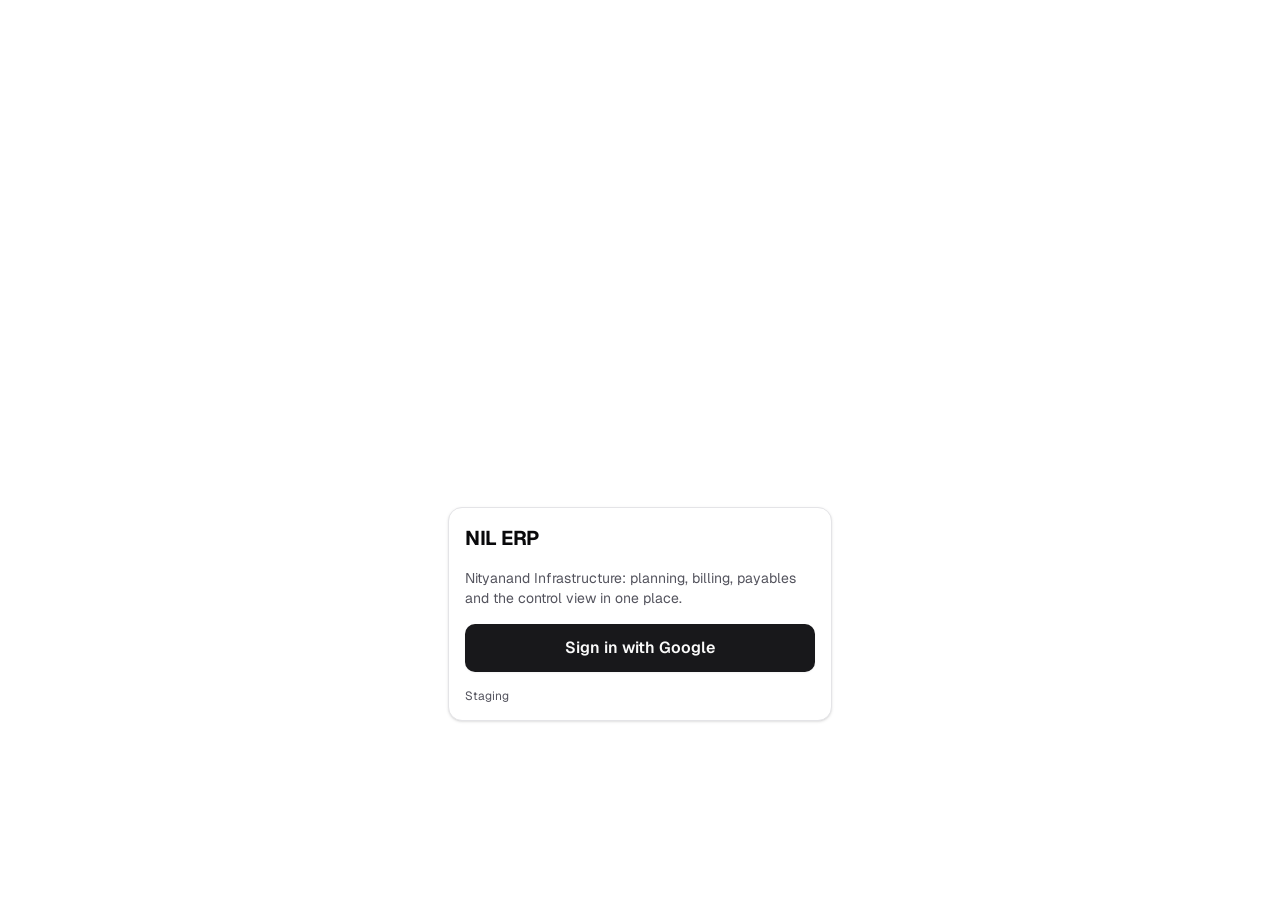
<file: erp/index.html>
<!doctype html>
<html lang="en">
  <head>
    <meta charset="UTF-8" />
    <meta name="viewport" content="width=device-width, initial-scale=1.0, viewport-fit=cover" />
    <meta name="theme-color" content="#ffffff" />
    <link rel="icon" href="./icon-192.png" />
    <link rel="apple-touch-icon" href="./icon-192.png" />
    <link rel="preconnect" href="https://fonts.googleapis.com" />
    <link rel="stylesheet" href="https://fonts.googleapis.com/css2?family=Geist:wght@400;500;600;700;800&family=Geist+Mono:wght@500;600&display=swap" />
    <title>NIL ERP</title>
    <script type="module" crossorigin src="./assets/index-UNnqtCLS.js"></script>
    <link rel="stylesheet" crossorigin href="./assets/index-CyozkcLL.css">
  </head>
  <body>
    <div id="root"></div>
  </body>
</html>
</file>
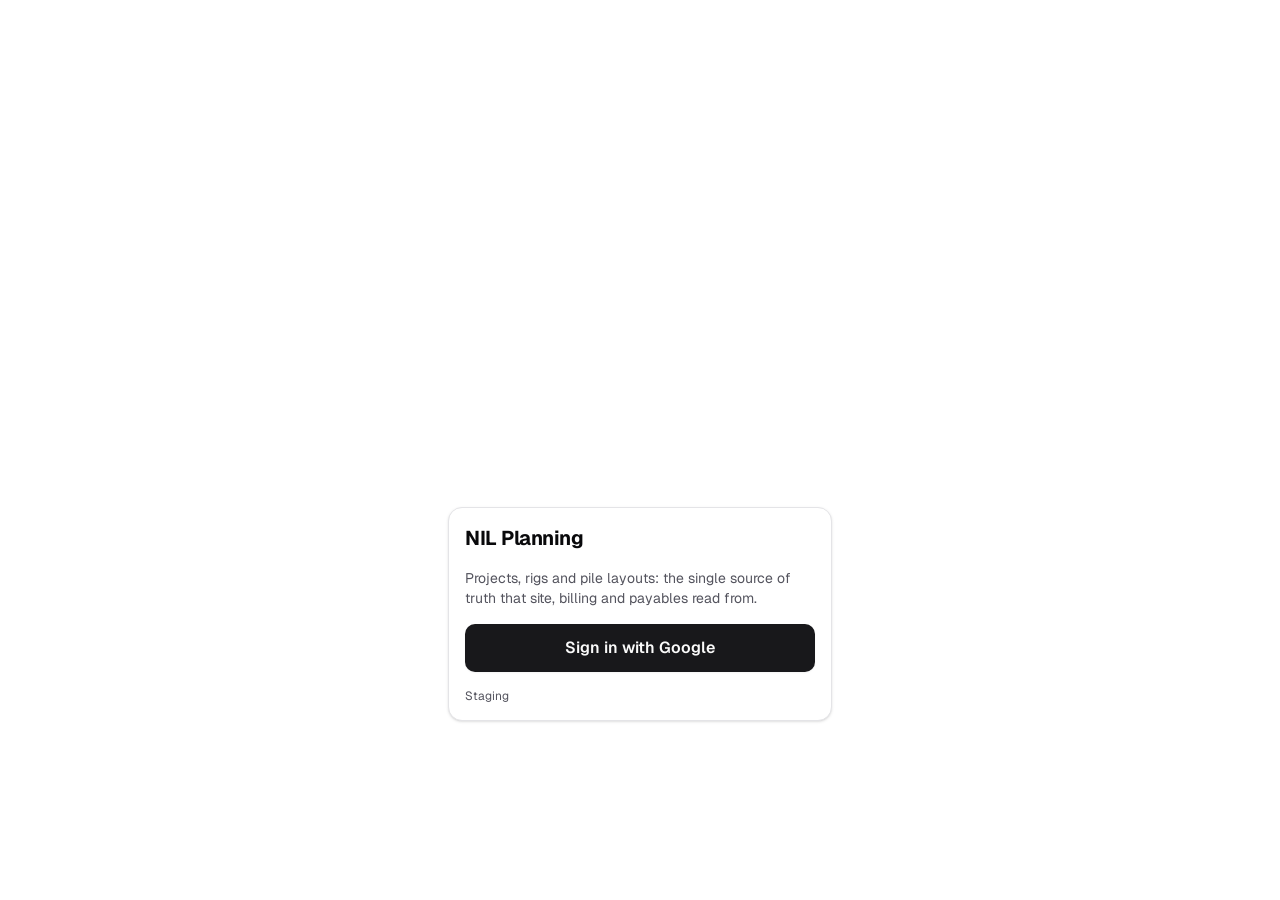
<file: planning/index.html>
<!doctype html>
<html lang="en">
  <head>
    <meta charset="UTF-8" />
    <meta name="viewport" content="width=device-width, initial-scale=1.0, viewport-fit=cover" />
    <meta name="theme-color" content="#ffffff" />
    <link rel="icon" href="./icon-192.png" />
    <link rel="apple-touch-icon" href="./icon-192.png" />
    <link rel="preconnect" href="https://fonts.googleapis.com" />
    <link rel="stylesheet" href="https://fonts.googleapis.com/css2?family=Geist:wght@400;500;600;700;800&family=Geist+Mono:wght@500;600&display=swap" />
    <title>NIL Planning</title>
    <script type="module" crossorigin src="./assets/index-xi-N7rKY.js"></script>
    <link rel="stylesheet" crossorigin href="./assets/index-DlaJikEV.css">
  </head>
  <body>
    <div id="root"></div>
  </body>
</html>
</file>
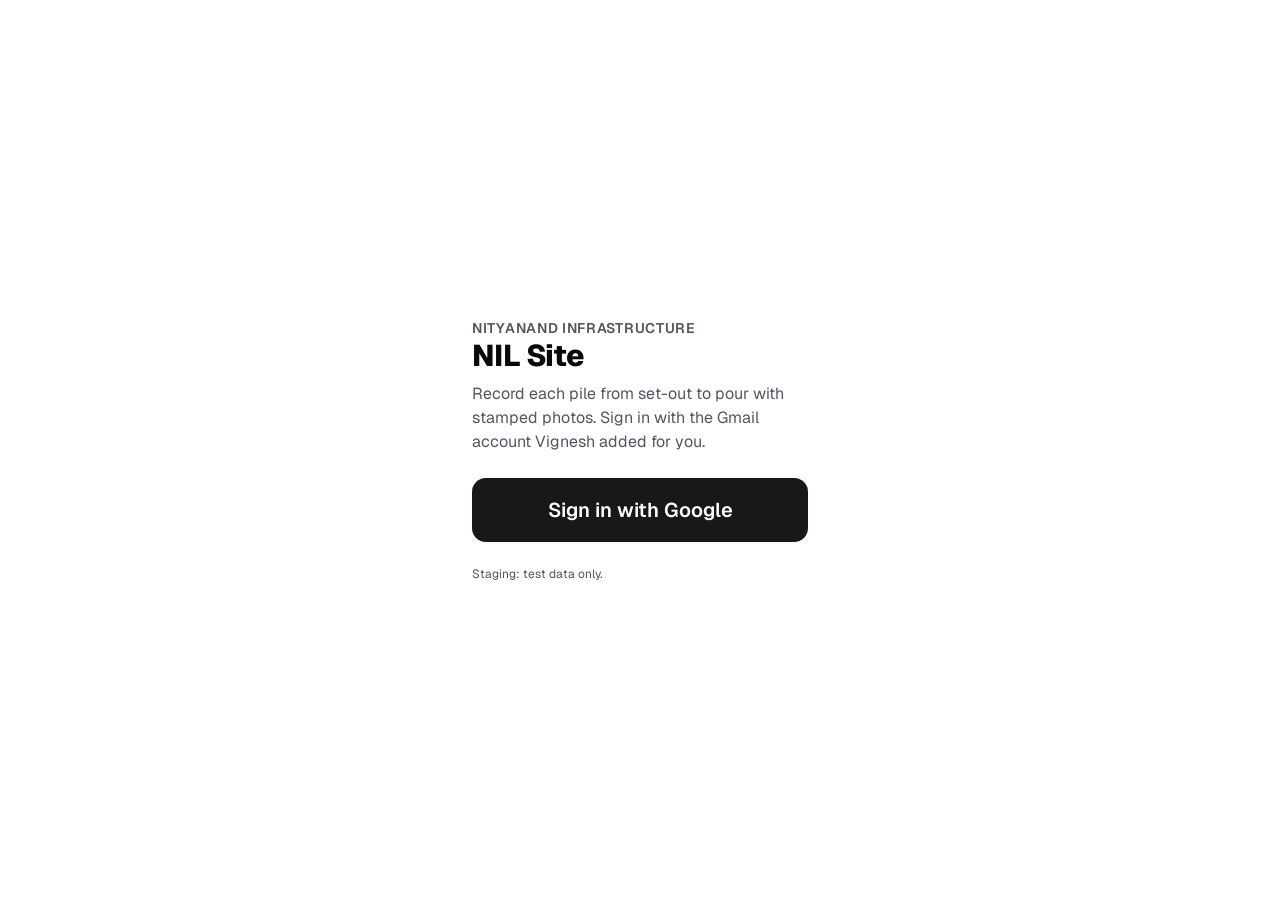
<file: supervisor/index.html>
<!doctype html>
<html lang="en">
  <head>
    <meta charset="UTF-8" />
    <meta name="viewport" content="width=device-width, initial-scale=1.0, viewport-fit=cover" />
    <meta name="theme-color" content="#ffffff" />
    <meta name="apple-mobile-web-app-capable" content="yes" />
    <meta name="apple-mobile-web-app-title" content="NIL Site" />
    <link rel="icon" href="./icon-192.png" />
    <link rel="apple-touch-icon" href="./icon-192.png" />
    <link rel="preconnect" href="https://fonts.googleapis.com" />
    <link rel="stylesheet" href="https://fonts.googleapis.com/css2?family=Geist:wght@400;500;600;700;800&family=Geist+Mono:wght@500;600&display=swap" />
    <title>NIL Site</title>
    <script type="module" crossorigin src="./assets/index-DhlSqzph.js"></script>
    <link rel="stylesheet" crossorigin href="./assets/index-DhPTzL2X.css">
  <link rel="manifest" href="./manifest.webmanifest"><script id="vite-plugin-pwa:register-sw" src="./registerSW.js"></script></head>
  <body>
    <div id="root"></div>
  </body>
</html>
</file>
<file: erp/assets/index-CyozkcLL.css>
/*! tailwindcss v4.3.5 | MIT License | https://tailwindcss.com */
@layer properties{@supports (((-webkit-hyphens:none)) and (not (margin-trim:block))) or ((-moz-orient:inline) and (not (color:rgb(from red r g b)))){*,:before,:after,::backdrop{--tw-border-style:solid;--tw-leading:initial;--tw-font-weight:initial;--tw-tracking:initial;--tw-ordinal:initial;--tw-slashed-zero:initial;--tw-numeric-figure:initial;--tw-numeric-spacing:initial;--tw-numeric-fraction:initial;--tw-shadow:0 0 #0000;--tw-shadow-color:initial;--tw-shadow-alpha:100%;--tw-inset-shadow:0 0 #0000;--tw-inset-shadow-color:initial;--tw-inset-shadow-alpha:100%;--tw-ring-color:initial;--tw-ring-shadow:0 0 #0000;--tw-inset-ring-color:initial;--tw-inset-ring-shadow:0 0 #0000;--tw-ring-inset:initial;--tw-ring-offset-width:0px;--tw-ring-offset-color:#fff;--tw-ring-offset-shadow:0 0 #0000;--tw-outline-style:solid;--tw-backdrop-blur:initial;--tw-backdrop-brightness:initial;--tw-backdrop-contrast:initial;--tw-backdrop-grayscale:initial;--tw-backdrop-hue-rotate:initial;--tw-backdrop-invert:initial;--tw-backdrop-opacity:initial;--tw-backdrop-saturate:initial;--tw-backdrop-sepia:initial}}}@layer theme{:root,:host{--color-white:#fff;--spacing:.25rem;--container-xs:20rem;--container-sm:24rem;--container-7xl:80rem;--text-xs:.75rem;--text-xs--line-height:calc(1 / .75);--text-sm:.875rem;--text-sm--line-height:calc(1.25 / .875);--text-base:1rem;--text-base--line-height:calc(1.5 / 1);--text-lg:1.125rem;--text-lg--line-height:calc(1.75 / 1.125);--text-xl:1.25rem;--text-xl--line-height:calc(1.75 / 1.25);--text-2xl:1.5rem;--text-2xl--line-height:calc(2 / 1.5);--font-weight-medium:500;--font-weight-semibold:600;--font-weight-bold:700;--tracking-tight:-.025em;--tracking-wider:.05em;--leading-tight:1.25;--default-transition-duration:.15s;--default-transition-timing-function:cubic-bezier(.4, 0, .2, 1);--default-font-family:"Geist", ui-sans-serif, system-ui, sans-serif;--default-mono-font-family:"Geist Mono", ui-monospace, monospace}}@layer base{*,:after,:before,::backdrop{box-sizing:border-box;border:0 solid;margin:0;padding:0}::file-selector-button{box-sizing:border-box;border:0 solid;margin:0;padding:0}html,:host{-webkit-text-size-adjust:100%;tab-size:4;line-height:1.5;font-family:var(--default-font-family,-apple-system, BlinkMacSystemFont, "Segoe UI", Roboto, "Helvetica Neue", "Noto Sans", Arial, sans-serif, "Apple Color Emoji", "Segoe UI Emoji", "Segoe UI Symbol", "Noto Color Emoji");font-feature-settings:var(--default-font-feature-settings,normal);font-variation-settings:var(--default-font-variation-settings,normal);-webkit-tap-highlight-color:transparent}hr{height:0;color:inherit;border-top-width:1px}abbr:where([title]){-webkit-text-decoration:underline dotted;text-decoration:underline dotted}h1,h2,h3,h4,h5,h6{font-size:inherit;font-weight:inherit}a{color:inherit;-webkit-text-decoration:inherit;-webkit-text-decoration:inherit;-webkit-text-decoration:inherit;-webkit-text-decoration:inherit;text-decoration:inherit}b,strong{font-weight:bolder}code,kbd,samp,pre{font-family:var(--default-mono-font-family,ui-monospace, SFMono-Regular, Menlo, Monaco, Consolas, "Liberation Mono", "Courier New", monospace);font-feature-settings:var(--default-mono-font-feature-settings,normal);font-variation-settings:var(--default-mono-font-variation-settings,normal);font-size:1em}small{font-size:80%}sub,sup{vertical-align:baseline;font-size:75%;line-height:0;position:relative}sub{bottom:-.25em}sup{top:-.5em}table{text-indent:0;border-color:inherit;border-collapse:collapse}:-moz-focusring:where(:not(iframe)){outline:auto}progress{vertical-align:baseline}summary{display:list-item}ol,ul,menu{list-style:none}img,svg,video,canvas,audio,iframe,embed,object{vertical-align:middle;display:block}img,video{max-width:100%;height:auto}button,input,select,optgroup,textarea{font:inherit;font-feature-settings:inherit;font-variation-settings:inherit;letter-spacing:inherit;color:inherit;opacity:1;background-color:#0000;border-radius:0}::file-selector-button{font:inherit;font-feature-settings:inherit;font-variation-settings:inherit;letter-spacing:inherit;color:inherit;opacity:1;background-color:#0000;border-radius:0}:where(select:is([multiple],[size])) optgroup{font-weight:bolder}:where(select:is([multiple],[size])) optgroup option{padding-inline-start:20px}::file-selector-button{margin-inline-end:4px}::placeholder{opacity:1}@supports (not ((-webkit-appearance:-apple-pay-button))) or (contain-intrinsic-size:1px){::placeholder{color:currentColor}@supports (color:color-mix(in lab, red, red)){::placeholder{color:color-mix(in oklab, currentcolor 50%, transparent)}}}textarea{resize:vertical}::-webkit-search-decoration{-webkit-appearance:none}::-webkit-date-and-time-value{min-height:1lh;text-align:inherit}::-webkit-datetime-edit{display:inline-flex}::-webkit-datetime-edit-fields-wrapper{padding:0}::-webkit-datetime-edit{padding-block:0}::-webkit-datetime-edit-year-field{padding-block:0}::-webkit-datetime-edit-month-field{padding-block:0}::-webkit-datetime-edit-day-field{padding-block:0}::-webkit-datetime-edit-hour-field{padding-block:0}::-webkit-datetime-edit-minute-field{padding-block:0}::-webkit-datetime-edit-second-field{padding-block:0}::-webkit-datetime-edit-millisecond-field{padding-block:0}::-webkit-datetime-edit-meridiem-field{padding-block:0}::-webkit-calendar-picker-indicator{line-height:1}:-moz-ui-invalid{box-shadow:none}button,input:where([type=button],[type=reset],[type=submit]){appearance:button}::file-selector-button{appearance:button}::-webkit-inner-spin-button{height:auto}::-webkit-outer-spin-button{height:auto}[hidden]:where(:not([hidden=until-found])){display:none!important}*{border-color:var(--border);outline-color:var(--ring)}@supports (color:color-mix(in lab, red, red)){*{outline-color:color-mix(in oklab, var(--ring) 50%, transparent)}}html,body,#root{height:100%}body{background-color:var(--background);color:var(--foreground);-webkit-font-smoothing:antialiased;-moz-osx-font-smoothing:grayscale;-webkit-tap-highlight-color:transparent;font-size:16px}}@layer components;@layer utilities{.visible{visibility:visible}.relative{position:relative}.sticky{position:sticky}.top-0{top:0}.z-10{z-index:10}.mx-auto{margin-inline:auto}.mr-1{margin-right:var(--spacing)}.mb-3{margin-bottom:calc(var(--spacing) * 3)}.mb-4{margin-bottom:calc(var(--spacing) * 4)}.ml-auto{margin-left:auto}.flex{display:flex}.grid{display:grid}.hidden{display:none}.inline-flex{display:inline-flex}.table{display:table}.size-3{width:calc(var(--spacing) * 3);height:calc(var(--spacing) * 3)}.size-4{width:calc(var(--spacing) * 4);height:calc(var(--spacing) * 4)}.size-8{width:calc(var(--spacing) * 8);height:calc(var(--spacing) * 8)}.size-10{width:calc(var(--spacing) * 10);height:calc(var(--spacing) * 10)}.h-2{height:calc(var(--spacing) * 2)}.h-8{height:calc(var(--spacing) * 8)}.h-9{height:calc(var(--spacing) * 9)}.h-10{height:calc(var(--spacing) * 10)}.h-11{height:calc(var(--spacing) * 11)}.h-12{height:calc(var(--spacing) * 12)}.h-16{height:calc(var(--spacing) * 16)}.h-full{height:100%}.min-h-28{min-height:calc(var(--spacing) * 28)}.min-h-full{min-height:100%}.w-32{width:calc(var(--spacing) * 32)}.w-40{width:calc(var(--spacing) * 40)}.w-auto{width:auto}.w-fit{width:fit-content}.w-full{width:100%}.max-w-7xl{max-width:var(--container-7xl)}.max-w-56{max-width:calc(var(--spacing) * 56)}.max-w-sm{max-width:var(--container-sm)}.max-w-xs{max-width:var(--container-xs)}.min-w-0{min-width:0}.min-w-64{min-width:calc(var(--spacing) * 64)}.flex-1{flex:1}.shrink-0{flex-shrink:0}.grid-cols-1{grid-template-columns:repeat(1,minmax(0,1fr))}.flex-col{flex-direction:column}.flex-wrap{flex-wrap:wrap}.place-items-center{place-items:center}.items-center{align-items:center}.items-end{align-items:flex-end}.justify-center{justify-content:center}.gap-1{gap:var(--spacing)}.gap-1\.5{gap:calc(var(--spacing) * 1.5)}.gap-2{gap:calc(var(--spacing) * 2)}.gap-3{gap:calc(var(--spacing) * 3)}.gap-4{gap:calc(var(--spacing) * 4)}.gap-x-6{column-gap:calc(var(--spacing) * 6)}.gap-y-1{row-gap:var(--spacing)}.truncate{text-overflow:ellipsis;white-space:nowrap;overflow:hidden}.overflow-hidden{overflow:hidden}.overflow-x-auto{overflow-x:auto}.rounded{border-radius:.25rem}.rounded-full{border-radius:2147483647px}.rounded-lg{border-radius:var(--radius)}.rounded-md{border-radius:calc(var(--radius) - 2px)}.rounded-xl{border-radius:calc(var(--radius) + 4px)}.border{border-style:var(--tw-border-style);border-width:1px}.border-b{border-bottom-style:var(--tw-border-style);border-bottom-width:1px}.border-billed{border-color:var(--billed)}.border-destructive,.border-destructive\/40{border-color:var(--destructive)}@supports (color:color-mix(in lab, red, red)){.border-destructive\/40{border-color:color-mix(in oklab, var(--destructive) 40%, transparent)}}.border-info{border-color:var(--info)}.border-input{border-color:var(--input)}.border-transparent{border-color:#0000}.border-warn{border-color:var(--warn)}.bg-background,.bg-background\/95{background-color:var(--background)}@supports (color:color-mix(in lab, red, red)){.bg-background\/95{background-color:color-mix(in oklab, var(--background) 95%, transparent)}}.bg-card{background-color:var(--card)}.bg-destructive,.bg-destructive\/15{background-color:var(--destructive)}@supports (color:color-mix(in lab, red, red)){.bg-destructive\/15{background-color:color-mix(in oklab, var(--destructive) 15%, transparent)}}.bg-info-soft{background-color:var(--info-soft)}.bg-muted,.bg-muted\/40{background-color:var(--muted)}@supports (color:color-mix(in lab, red, red)){.bg-muted\/40{background-color:color-mix(in oklab, var(--muted) 40%, transparent)}}.bg-ok-soft{background-color:var(--ok-soft)}.bg-primary{background-color:var(--primary)}.bg-secondary{background-color:var(--secondary)}.bg-transparent{background-color:#0000}.bg-warn-soft,.bg-warn-soft\/40{background-color:var(--warn-soft)}@supports (color:color-mix(in lab, red, red)){.bg-warn-soft\/40{background-color:color-mix(in oklab, var(--warn-soft) 40%, transparent)}}.p-0{padding:0}.p-3{padding:calc(var(--spacing) * 3)}.p-4{padding:calc(var(--spacing) * 4)}.px-1{padding-inline:var(--spacing)}.px-1\.5{padding-inline:calc(var(--spacing) * 1.5)}.px-2{padding-inline:calc(var(--spacing) * 2)}.px-3{padding-inline:calc(var(--spacing) * 3)}.px-4{padding-inline:calc(var(--spacing) * 4)}.px-6{padding-inline:calc(var(--spacing) * 6)}.py-0\.5{padding-block:calc(var(--spacing) * .5)}.py-1\.5{padding-block:calc(var(--spacing) * 1.5)}.py-2{padding-block:calc(var(--spacing) * 2)}.pt-2\.5{padding-top:calc(var(--spacing) * 2.5)}.pt-4{padding-top:calc(var(--spacing) * 4)}.text-left{text-align:left}.text-right{text-align:right}.font-mono{font-family:Geist Mono,ui-monospace,monospace}.text-2xl{font-size:var(--text-2xl);line-height:var(--tw-leading,var(--text-2xl--line-height))}.text-base{font-size:var(--text-base);line-height:var(--tw-leading,var(--text-base--line-height))}.text-lg{font-size:var(--text-lg);line-height:var(--tw-leading,var(--text-lg--line-height))}.text-sm{font-size:var(--text-sm);line-height:var(--tw-leading,var(--text-sm--line-height))}.text-xl{font-size:var(--text-xl);line-height:var(--tw-leading,var(--text-xl--line-height))}.text-xs{font-size:var(--text-xs);line-height:var(--tw-leading,var(--text-xs--line-height))}.text-\[10px\]{font-size:10px}.leading-none{--tw-leading:1;line-height:1}.leading-tight{--tw-leading:var(--leading-tight);line-height:var(--leading-tight)}.font-bold{--tw-font-weight:var(--font-weight-bold);font-weight:var(--font-weight-bold)}.font-medium{--tw-font-weight:var(--font-weight-medium);font-weight:var(--font-weight-medium)}.font-semibold{--tw-font-weight:var(--font-weight-semibold);font-weight:var(--font-weight-semibold)}.tracking-tight{--tw-tracking:var(--tracking-tight);letter-spacing:var(--tracking-tight)}.tracking-wider{--tw-tracking:var(--tracking-wider);letter-spacing:var(--tracking-wider)}.whitespace-normal{white-space:normal}.whitespace-nowrap{white-space:nowrap}.text-billed{color:var(--billed)}.text-card-foreground{color:var(--card-foreground)}.text-destructive{color:var(--destructive)}.text-foreground{color:var(--foreground)}.text-info{color:var(--info)}.text-muted-foreground{color:var(--muted-foreground)}.text-ok{color:var(--ok)}.text-primary-foreground{color:var(--primary-foreground)}.text-secondary-foreground{color:var(--secondary-foreground)}.text-warn{color:var(--warn)}.text-white{color:var(--color-white)}.uppercase{text-transform:uppercase}.tabular-nums{--tw-numeric-spacing:tabular-nums;font-variant-numeric:var(--tw-ordinal, ) var(--tw-slashed-zero, ) var(--tw-numeric-figure, ) var(--tw-numeric-spacing, ) var(--tw-numeric-fraction, )}.opacity-50{opacity:.5}.shadow-sm{--tw-shadow:0 1px 3px 0 var(--tw-shadow-color,#0000001a), 0 1px 2px -1px var(--tw-shadow-color,#0000001a);box-shadow:var(--tw-inset-shadow), var(--tw-inset-ring-shadow), var(--tw-ring-offset-shadow), var(--tw-ring-shadow), var(--tw-shadow)}.shadow-xs{--tw-shadow:0 1px 2px 0 var(--tw-shadow-color,#0000000d);box-shadow:var(--tw-inset-shadow), var(--tw-inset-ring-shadow), var(--tw-ring-offset-shadow), var(--tw-ring-shadow), var(--tw-shadow)}.outline{outline-style:var(--tw-outline-style);outline-width:1px}.backdrop-blur{--tw-backdrop-blur:blur(8px);-webkit-backdrop-filter:var(--tw-backdrop-blur, ) var(--tw-backdrop-brightness, ) var(--tw-backdrop-contrast, ) var(--tw-backdrop-grayscale, ) var(--tw-backdrop-hue-rotate, ) var(--tw-backdrop-invert, ) var(--tw-backdrop-opacity, ) var(--tw-backdrop-saturate, ) var(--tw-backdrop-sepia, );backdrop-filter:var(--tw-backdrop-blur, ) var(--tw-backdrop-brightness, ) var(--tw-backdrop-contrast, ) var(--tw-backdrop-grayscale, ) var(--tw-backdrop-hue-rotate, ) var(--tw-backdrop-invert, ) var(--tw-backdrop-opacity, ) var(--tw-backdrop-saturate, ) var(--tw-backdrop-sepia, )}.transition-all{transition-property:all;transition-timing-function:var(--tw-ease,var(--default-transition-timing-function));transition-duration:var(--tw-duration,var(--default-transition-duration))}.outline-none{--tw-outline-style:none;outline-style:none}@media (hover:hover){.hover\:border-foreground\/30:hover{border-color:var(--foreground)}@supports (color:color-mix(in lab, red, red)){.hover\:border-foreground\/30:hover{border-color:color-mix(in oklab, var(--foreground) 30%, transparent)}}.hover\:bg-accent:hover{background-color:var(--accent)}.hover\:bg-destructive\/90:hover{background-color:var(--destructive)}@supports (color:color-mix(in lab, red, red)){.hover\:bg-destructive\/90:hover{background-color:color-mix(in oklab, var(--destructive) 90%, transparent)}}.hover\:bg-primary\/90:hover{background-color:var(--primary)}@supports (color:color-mix(in lab, red, red)){.hover\:bg-primary\/90:hover{background-color:color-mix(in oklab, var(--primary) 90%, transparent)}}.hover\:bg-secondary\/80:hover{background-color:var(--secondary)}@supports (color:color-mix(in lab, red, red)){.hover\:bg-secondary\/80:hover{background-color:color-mix(in oklab, var(--secondary) 80%, transparent)}}.hover\:bg-warn-soft\/80:hover{background-color:var(--warn-soft)}@supports (color:color-mix(in lab, red, red)){.hover\:bg-warn-soft\/80:hover{background-color:color-mix(in oklab, var(--warn-soft) 80%, transparent)}}.hover\:text-accent-foreground:hover{color:var(--accent-foreground)}.hover\:text-foreground:hover{color:var(--foreground)}}.focus-visible\:ring-\[3px\]:focus-visible{--tw-ring-shadow:var(--tw-ring-inset, ) 0 0 0 calc(3px + var(--tw-ring-offset-width)) var(--tw-ring-color,currentcolor);box-shadow:var(--tw-inset-shadow), var(--tw-inset-ring-shadow), var(--tw-ring-offset-shadow), var(--tw-ring-shadow), var(--tw-shadow)}.focus-visible\:ring-ring\/50:focus-visible{--tw-ring-color:var(--ring)}@supports (color:color-mix(in lab, red, red)){.focus-visible\:ring-ring\/50:focus-visible{--tw-ring-color:color-mix(in oklab, var(--ring) 50%, transparent)}}.active\:scale-\[0\.98\]:active{scale:.98}.disabled\:pointer-events-none:disabled{pointer-events:none}.disabled\:opacity-50:disabled{opacity:.5}@media (width>=40rem){.sm\:col-span-2{grid-column:span 2/span 2}.sm\:col-span-4{grid-column:span 4/span 4}.sm\:inline{display:inline}.sm\:grid-cols-2{grid-template-columns:repeat(2,minmax(0,1fr))}.sm\:grid-cols-3{grid-template-columns:repeat(3,minmax(0,1fr))}.sm\:grid-cols-4{grid-template-columns:repeat(4,minmax(0,1fr))}}@media (width>=48rem){.md\:sticky{position:sticky}.md\:top-0{top:0}.md\:block{display:block}.md\:h-screen{height:100vh}.md\:w-60{width:calc(var(--spacing) * 60)}.md\:shrink-0{flex-shrink:0}.md\:flex-col{flex-direction:column}.md\:flex-row{flex-direction:row}.md\:gap-4{gap:calc(var(--spacing) * 4)}.md\:overflow-visible{overflow:visible}.md\:border-r{border-right-style:var(--tw-border-style);border-right-width:1px}.md\:border-b-0{border-bottom-style:var(--tw-border-style);border-bottom-width:0}}@media (width>=64rem){.lg\:grid-cols-5{grid-template-columns:repeat(5,minmax(0,1fr))}}.\[\&_svg\]\:pointer-events-none svg{pointer-events:none}.\[\&_svg\]\:size-4 svg{width:calc(var(--spacing) * 4);height:calc(var(--spacing) * 4)}.\[\&_svg\]\:size-5 svg{width:calc(var(--spacing) * 5);height:calc(var(--spacing) * 5)}.\[\&_svg\]\:size-6 svg{width:calc(var(--spacing) * 6);height:calc(var(--spacing) * 6)}.\[\&_svg\]\:shrink-0 svg{flex-shrink:0}.\[\&\>svg\]\:size-3>svg{width:calc(var(--spacing) * 3);height:calc(var(--spacing) * 3)}}:root{--radius:.625rem;--background:oklch(100% 0 0);--foreground:oklch(14.1% .005 285.823);--card:oklch(100% 0 0);--card-foreground:oklch(14.1% .005 285.823);--primary:oklch(21% .006 285.885);--primary-foreground:oklch(98.5% 0 0);--secondary:oklch(96.7% .001 286.375);--secondary-foreground:oklch(21% .006 285.885);--muted:oklch(96.7% .001 286.375);--muted-foreground:oklch(45% .016 285.938);--accent:oklch(96.7% .001 286.375);--accent-foreground:oklch(21% .006 285.885);--destructive:oklch(57.7% .245 27.325);--border:oklch(92% .004 286.32);--input:oklch(92% .004 286.32);--ring:oklch(70.5% .015 286.067);--ok:oklch(59.6% .145 163.225);--ok-soft:oklch(95% .052 163.051);--warn:oklch(66.6% .179 58.318);--warn-soft:oklch(96.2% .059 95.617);--info:oklch(54.6% .245 262.881);--info-soft:oklch(93.2% .032 255.585);--billed:oklch(54.1% .281 293.009)}.dark{--background:oklch(14.1% .005 285.823);--foreground:oklch(98.5% 0 0);--card:oklch(18% .006 285.885);--card-foreground:oklch(98.5% 0 0);--primary:oklch(92% .004 286.32);--primary-foreground:oklch(21% .006 285.885);--secondary:oklch(27.4% .006 286.033);--secondary-foreground:oklch(98.5% 0 0);--muted:oklch(27.4% .006 286.033);--muted-foreground:oklch(70.5% .015 286.067);--accent:oklch(27.4% .006 286.033);--accent-foreground:oklch(98.5% 0 0);--destructive:oklch(70.4% .191 22.216);--border:oklch(100% 0 0/.12);--input:oklch(100% 0 0/.15);--ring:oklch(55.2% .016 285.938);--ok:oklch(76.5% .177 163.223);--ok-soft:oklch(26.2% .051 172.552);--warn:oklch(82.8% .189 84.429);--warn-soft:oklch(27.9% .077 45.635);--info:oklch(70.7% .165 254.624);--info-soft:oklch(28.2% .091 267.935);--billed:oklch(70.2% .183 293.541)}.tbl th{text-align:left;color:var(--muted-foreground);border-bottom:1px solid var(--border);white-space:nowrap;padding:8px 10px;font-size:12px;font-weight:600}.tbl td{border-bottom:1px solid var(--border);vertical-align:top;padding:8px 10px}.tbl td.num,.tbl th.num{text-align:right;white-space:nowrap}.tbl tbody tr:hover{background:var(--muted)}@media print{nav,header,.noprint{display:none!important}main{max-width:none!important;padding:0!important}}.tbl td:first-child{white-space:nowrap}@property --tw-border-style{syntax:"*";inherits:false;initial-value:solid}@property --tw-leading{syntax:"*";inherits:false}@property --tw-font-weight{syntax:"*";inherits:false}@property --tw-tracking{syntax:"*";inherits:false}@property --tw-ordinal{syntax:"*";inherits:false}@property --tw-slashed-zero{syntax:"*";inherits:false}@property --tw-numeric-figure{syntax:"*";inherits:false}@property --tw-numeric-spacing{syntax:"*";inherits:false}@property --tw-numeric-fraction{syntax:"*";inherits:false}@property --tw-shadow{syntax:"*";inherits:false;initial-value:0 0 #0000}@property --tw-shadow-color{syntax:"*";inherits:false}@property --tw-shadow-alpha{syntax:"<percentage>";inherits:false;initial-value:100%}@property --tw-inset-shadow{syntax:"*";inherits:false;initial-value:0 0 #0000}@property --tw-inset-shadow-color{syntax:"*";inherits:false}@property --tw-inset-shadow-alpha{syntax:"<percentage>";inherits:false;initial-value:100%}@property --tw-ring-color{syntax:"*";inherits:false}@property --tw-ring-shadow{syntax:"*";inherits:false;initial-value:0 0 #0000}@property --tw-inset-ring-color{syntax:"*";inherits:false}@property --tw-inset-ring-shadow{syntax:"*";inherits:false;initial-value:0 0 #0000}@property --tw-ring-inset{syntax:"*";inherits:false}@property --tw-ring-offset-width{syntax:"<length>";inherits:false;initial-value:0}@property --tw-ring-offset-color{syntax:"*";inherits:false;initial-value:#fff}@property --tw-ring-offset-shadow{syntax:"*";inherits:false;initial-value:0 0 #0000}@property --tw-outline-style{syntax:"*";inherits:false;initial-value:solid}@property --tw-backdrop-blur{syntax:"*";inherits:false}@property --tw-backdrop-brightness{syntax:"*";inherits:false}@property --tw-backdrop-contrast{syntax:"*";inherits:false}@property --tw-backdrop-grayscale{syntax:"*";inherits:false}@property --tw-backdrop-hue-rotate{syntax:"*";inherits:false}@property --tw-backdrop-invert{syntax:"*";inherits:false}@property --tw-backdrop-opacity{syntax:"*";inherits:false}@property --tw-backdrop-saturate{syntax:"*";inherits:false}@property --tw-backdrop-sepia{syntax:"*";inherits:false}
</file>
<file: planning/assets/index-DlaJikEV.css>
/*! tailwindcss v4.3.5 | MIT License | https://tailwindcss.com */
@layer properties{@supports (((-webkit-hyphens:none)) and (not (margin-trim:block))) or ((-moz-orient:inline) and (not (color:rgb(from red r g b)))){*,:before,:after,::backdrop{--tw-border-style:solid;--tw-leading:initial;--tw-font-weight:initial;--tw-tracking:initial;--tw-shadow:0 0 #0000;--tw-shadow-color:initial;--tw-shadow-alpha:100%;--tw-inset-shadow:0 0 #0000;--tw-inset-shadow-color:initial;--tw-inset-shadow-alpha:100%;--tw-ring-color:initial;--tw-ring-shadow:0 0 #0000;--tw-inset-ring-color:initial;--tw-inset-ring-shadow:0 0 #0000;--tw-ring-inset:initial;--tw-ring-offset-width:0px;--tw-ring-offset-color:#fff;--tw-ring-offset-shadow:0 0 #0000;--tw-outline-style:solid;--tw-backdrop-blur:initial;--tw-backdrop-brightness:initial;--tw-backdrop-contrast:initial;--tw-backdrop-grayscale:initial;--tw-backdrop-hue-rotate:initial;--tw-backdrop-invert:initial;--tw-backdrop-opacity:initial;--tw-backdrop-saturate:initial;--tw-backdrop-sepia:initial}}}@layer theme{:root,:host{--color-white:#fff;--spacing:.25rem;--container-xs:20rem;--container-sm:24rem;--container-6xl:72rem;--text-xs:.75rem;--text-xs--line-height:calc(1 / .75);--text-sm:.875rem;--text-sm--line-height:calc(1.25 / .875);--text-base:1rem;--text-base--line-height:calc(1.5 / 1);--text-lg:1.125rem;--text-lg--line-height:calc(1.75 / 1.125);--text-xl:1.25rem;--text-xl--line-height:calc(1.75 / 1.25);--font-weight-medium:500;--font-weight-semibold:600;--font-weight-bold:700;--tracking-tight:-.025em;--leading-tight:1.25;--default-transition-duration:.15s;--default-transition-timing-function:cubic-bezier(.4, 0, .2, 1);--default-font-family:"Geist", ui-sans-serif, system-ui, sans-serif;--default-mono-font-family:"Geist Mono", ui-monospace, monospace}}@layer base{*,:after,:before,::backdrop{box-sizing:border-box;border:0 solid;margin:0;padding:0}::file-selector-button{box-sizing:border-box;border:0 solid;margin:0;padding:0}html,:host{-webkit-text-size-adjust:100%;tab-size:4;line-height:1.5;font-family:var(--default-font-family,-apple-system, BlinkMacSystemFont, "Segoe UI", Roboto, "Helvetica Neue", "Noto Sans", Arial, sans-serif, "Apple Color Emoji", "Segoe UI Emoji", "Segoe UI Symbol", "Noto Color Emoji");font-feature-settings:var(--default-font-feature-settings,normal);font-variation-settings:var(--default-font-variation-settings,normal);-webkit-tap-highlight-color:transparent}hr{height:0;color:inherit;border-top-width:1px}abbr:where([title]){-webkit-text-decoration:underline dotted;text-decoration:underline dotted}h1,h2,h3,h4,h5,h6{font-size:inherit;font-weight:inherit}a{color:inherit;-webkit-text-decoration:inherit;-webkit-text-decoration:inherit;-webkit-text-decoration:inherit;-webkit-text-decoration:inherit;text-decoration:inherit}b,strong{font-weight:bolder}code,kbd,samp,pre{font-family:var(--default-mono-font-family,ui-monospace, SFMono-Regular, Menlo, Monaco, Consolas, "Liberation Mono", "Courier New", monospace);font-feature-settings:var(--default-mono-font-feature-settings,normal);font-variation-settings:var(--default-mono-font-variation-settings,normal);font-size:1em}small{font-size:80%}sub,sup{vertical-align:baseline;font-size:75%;line-height:0;position:relative}sub{bottom:-.25em}sup{top:-.5em}table{text-indent:0;border-color:inherit;border-collapse:collapse}:-moz-focusring:where(:not(iframe)){outline:auto}progress{vertical-align:baseline}summary{display:list-item}ol,ul,menu{list-style:none}img,svg,video,canvas,audio,iframe,embed,object{vertical-align:middle;display:block}img,video{max-width:100%;height:auto}button,input,select,optgroup,textarea{font:inherit;font-feature-settings:inherit;font-variation-settings:inherit;letter-spacing:inherit;color:inherit;opacity:1;background-color:#0000;border-radius:0}::file-selector-button{font:inherit;font-feature-settings:inherit;font-variation-settings:inherit;letter-spacing:inherit;color:inherit;opacity:1;background-color:#0000;border-radius:0}:where(select:is([multiple],[size])) optgroup{font-weight:bolder}:where(select:is([multiple],[size])) optgroup option{padding-inline-start:20px}::file-selector-button{margin-inline-end:4px}::placeholder{opacity:1}@supports (not ((-webkit-appearance:-apple-pay-button))) or (contain-intrinsic-size:1px){::placeholder{color:currentColor}@supports (color:color-mix(in lab, red, red)){::placeholder{color:color-mix(in oklab, currentcolor 50%, transparent)}}}textarea{resize:vertical}::-webkit-search-decoration{-webkit-appearance:none}::-webkit-date-and-time-value{min-height:1lh;text-align:inherit}::-webkit-datetime-edit{display:inline-flex}::-webkit-datetime-edit-fields-wrapper{padding:0}::-webkit-datetime-edit{padding-block:0}::-webkit-datetime-edit-year-field{padding-block:0}::-webkit-datetime-edit-month-field{padding-block:0}::-webkit-datetime-edit-day-field{padding-block:0}::-webkit-datetime-edit-hour-field{padding-block:0}::-webkit-datetime-edit-minute-field{padding-block:0}::-webkit-datetime-edit-second-field{padding-block:0}::-webkit-datetime-edit-millisecond-field{padding-block:0}::-webkit-datetime-edit-meridiem-field{padding-block:0}::-webkit-calendar-picker-indicator{line-height:1}:-moz-ui-invalid{box-shadow:none}button,input:where([type=button],[type=reset],[type=submit]){appearance:button}::file-selector-button{appearance:button}::-webkit-inner-spin-button{height:auto}::-webkit-outer-spin-button{height:auto}[hidden]:where(:not([hidden=until-found])){display:none!important}*{border-color:var(--border);outline-color:var(--ring)}@supports (color:color-mix(in lab, red, red)){*{outline-color:color-mix(in oklab, var(--ring) 50%, transparent)}}html,body,#root{height:100%}body{background-color:var(--background);color:var(--foreground);-webkit-font-smoothing:antialiased;-moz-osx-font-smoothing:grayscale;-webkit-tap-highlight-color:transparent;font-size:16px}}@layer components;@layer utilities{.visible{visibility:visible}.sr-only{clip-path:inset(50%);white-space:nowrap;border-width:0;width:1px;height:1px;margin:-1px;padding:0;position:absolute;overflow:hidden}.absolute{position:absolute}.relative{position:relative}.sticky{position:sticky}.top-0{top:0}.top-2{top:calc(var(--spacing) * 2)}.right-2{right:calc(var(--spacing) * 2)}.bottom-2{bottom:calc(var(--spacing) * 2)}.left-2{left:calc(var(--spacing) * 2)}.z-10{z-index:10}.mx-auto{margin-inline:auto}.mr-2{margin-right:calc(var(--spacing) * 2)}.mb-4{margin-bottom:calc(var(--spacing) * 4)}.ml-1{margin-left:var(--spacing)}.block{display:block}.flex{display:flex}.grid{display:grid}.inline-block{display:inline-block}.inline-flex{display:inline-flex}.table{display:table}.size-2\.5{width:calc(var(--spacing) * 2.5);height:calc(var(--spacing) * 2.5)}.size-4{width:calc(var(--spacing) * 4);height:calc(var(--spacing) * 4)}.size-10{width:calc(var(--spacing) * 10);height:calc(var(--spacing) * 10)}.size-full{width:100%;height:100%}.h-2{height:calc(var(--spacing) * 2)}.h-8{height:calc(var(--spacing) * 8)}.h-9{height:calc(var(--spacing) * 9)}.h-10{height:calc(var(--spacing) * 10)}.h-11{height:calc(var(--spacing) * 11)}.h-12{height:calc(var(--spacing) * 12)}.h-16{height:calc(var(--spacing) * 16)}.h-\[62vh\]{height:62vh}.h-full{height:100%}.min-h-28{min-height:calc(var(--spacing) * 28)}.min-h-\[360px\]{min-height:360px}.min-h-full{min-height:100%}.w-16{width:calc(var(--spacing) * 16)}.w-24{width:calc(var(--spacing) * 24)}.w-60{width:calc(var(--spacing) * 60)}.w-auto{width:auto}.w-fit{width:fit-content}.w-full{width:100%}.max-w-6xl{max-width:var(--container-6xl)}.max-w-full{max-width:100%}.max-w-sm{max-width:var(--container-sm)}.max-w-xs{max-width:var(--container-xs)}.min-w-0{min-width:0}.flex-1{flex:1}.shrink-0{flex-shrink:0}.cursor-pointer{cursor:pointer}.touch-none{touch-action:none}.grid-cols-1{grid-template-columns:repeat(1,minmax(0,1fr))}.grid-cols-\[auto_1fr\]{grid-template-columns:auto 1fr}.flex-col{flex-direction:column}.flex-wrap{flex-wrap:wrap}.place-items-center{place-items:center}.items-center{align-items:center}.justify-center{justify-content:center}.gap-0{gap:0}.gap-1{gap:var(--spacing)}.gap-1\.5{gap:calc(var(--spacing) * 1.5)}.gap-2{gap:calc(var(--spacing) * 2)}.gap-3{gap:calc(var(--spacing) * 3)}.gap-4{gap:calc(var(--spacing) * 4)}.gap-x-3{column-gap:calc(var(--spacing) * 3)}.gap-y-1{row-gap:var(--spacing)}.self-center{align-self:center}.truncate{text-overflow:ellipsis;white-space:nowrap;overflow:hidden}.overflow-hidden{overflow:hidden}.overflow-x-auto{overflow-x:auto}.rounded{border-radius:.25rem}.rounded-full{border-radius:2147483647px}.rounded-lg{border-radius:var(--radius)}.rounded-md{border-radius:calc(var(--radius) - 2px)}.rounded-xl{border-radius:calc(var(--radius) + 4px)}.border{border-style:var(--tw-border-style);border-width:1px}.border-t{border-top-style:var(--tw-border-style);border-top-width:1px}.border-b{border-bottom-style:var(--tw-border-style);border-bottom-width:1px}.border-billed{border-color:var(--billed)}.border-destructive{border-color:var(--destructive)}.border-info{border-color:var(--info)}.border-input{border-color:var(--input)}.border-transparent{border-color:#0000}.border-warn{border-color:var(--warn)}.bg-background,.bg-background\/95{background-color:var(--background)}@supports (color:color-mix(in lab, red, red)){.bg-background\/95{background-color:color-mix(in oklab, var(--background) 95%, transparent)}}.bg-card{background-color:var(--card)}.bg-destructive,.bg-destructive\/15{background-color:var(--destructive)}@supports (color:color-mix(in lab, red, red)){.bg-destructive\/15{background-color:color-mix(in oklab, var(--destructive) 15%, transparent)}}.bg-info-soft{background-color:var(--info-soft)}.bg-muted,.bg-muted\/40{background-color:var(--muted)}@supports (color:color-mix(in lab, red, red)){.bg-muted\/40{background-color:color-mix(in oklab, var(--muted) 40%, transparent)}}.bg-ok-soft{background-color:var(--ok-soft)}.bg-primary{background-color:var(--primary)}.bg-secondary{background-color:var(--secondary)}.bg-transparent{background-color:#0000}.bg-warn-soft{background-color:var(--warn-soft)}.p-0{padding:0}.p-0\.5{padding:calc(var(--spacing) * .5)}.p-3{padding:calc(var(--spacing) * 3)}.p-4{padding:calc(var(--spacing) * 4)}.px-1\.5{padding-inline:calc(var(--spacing) * 1.5)}.px-2{padding-inline:calc(var(--spacing) * 2)}.px-3{padding-inline:calc(var(--spacing) * 3)}.px-4{padding-inline:calc(var(--spacing) * 4)}.px-6{padding-inline:calc(var(--spacing) * 6)}.py-0\.5{padding-block:calc(var(--spacing) * .5)}.py-1{padding-block:var(--spacing)}.py-1\.5{padding-block:calc(var(--spacing) * 1.5)}.py-2{padding-block:calc(var(--spacing) * 2)}.pr-3{padding-right:calc(var(--spacing) * 3)}.text-left{text-align:left}.text-right{text-align:right}.font-mono{font-family:Geist Mono,ui-monospace,monospace}.text-base{font-size:var(--text-base);line-height:var(--tw-leading,var(--text-base--line-height))}.text-lg{font-size:var(--text-lg);line-height:var(--tw-leading,var(--text-lg--line-height))}.text-sm{font-size:var(--text-sm);line-height:var(--tw-leading,var(--text-sm--line-height))}.text-xl{font-size:var(--text-xl);line-height:var(--tw-leading,var(--text-xl--line-height))}.text-xs{font-size:var(--text-xs);line-height:var(--tw-leading,var(--text-xs--line-height))}.leading-none{--tw-leading:1;line-height:1}.leading-tight{--tw-leading:var(--leading-tight);line-height:var(--leading-tight)}.font-bold{--tw-font-weight:var(--font-weight-bold);font-weight:var(--font-weight-bold)}.font-medium{--tw-font-weight:var(--font-weight-medium);font-weight:var(--font-weight-medium)}.font-semibold{--tw-font-weight:var(--font-weight-semibold);font-weight:var(--font-weight-semibold)}.tracking-tight{--tw-tracking:var(--tracking-tight);letter-spacing:var(--tracking-tight)}.whitespace-nowrap{white-space:nowrap}.text-billed{color:var(--billed)}.text-card-foreground{color:var(--card-foreground)}.text-destructive{color:var(--destructive)}.text-foreground{color:var(--foreground)}.text-info{color:var(--info)}.text-muted-foreground{color:var(--muted-foreground)}.text-ok{color:var(--ok)}.text-primary-foreground{color:var(--primary-foreground)}.text-secondary-foreground{color:var(--secondary-foreground)}.text-warn{color:var(--warn)}.text-white{color:var(--color-white)}.underline{text-decoration-line:underline}.shadow-lg{--tw-shadow:0 10px 15px -3px var(--tw-shadow-color,#0000001a), 0 4px 6px -4px var(--tw-shadow-color,#0000001a);box-shadow:var(--tw-inset-shadow), var(--tw-inset-ring-shadow), var(--tw-ring-offset-shadow), var(--tw-ring-shadow), var(--tw-shadow)}.shadow-sm{--tw-shadow:0 1px 3px 0 var(--tw-shadow-color,#0000001a), 0 1px 2px -1px var(--tw-shadow-color,#0000001a);box-shadow:var(--tw-inset-shadow), var(--tw-inset-ring-shadow), var(--tw-ring-offset-shadow), var(--tw-ring-shadow), var(--tw-shadow)}.shadow-xs{--tw-shadow:0 1px 2px 0 var(--tw-shadow-color,#0000000d);box-shadow:var(--tw-inset-shadow), var(--tw-inset-ring-shadow), var(--tw-ring-offset-shadow), var(--tw-ring-shadow), var(--tw-shadow)}.outline{outline-style:var(--tw-outline-style);outline-width:1px}.backdrop-blur{--tw-backdrop-blur:blur(8px);-webkit-backdrop-filter:var(--tw-backdrop-blur, ) var(--tw-backdrop-brightness, ) var(--tw-backdrop-contrast, ) var(--tw-backdrop-grayscale, ) var(--tw-backdrop-hue-rotate, ) var(--tw-backdrop-invert, ) var(--tw-backdrop-opacity, ) var(--tw-backdrop-saturate, ) var(--tw-backdrop-sepia, );backdrop-filter:var(--tw-backdrop-blur, ) var(--tw-backdrop-brightness, ) var(--tw-backdrop-contrast, ) var(--tw-backdrop-grayscale, ) var(--tw-backdrop-hue-rotate, ) var(--tw-backdrop-invert, ) var(--tw-backdrop-opacity, ) var(--tw-backdrop-saturate, ) var(--tw-backdrop-sepia, )}.transition-all{transition-property:all;transition-timing-function:var(--tw-ease,var(--default-transition-timing-function));transition-duration:var(--tw-duration,var(--default-transition-duration))}.outline-none{--tw-outline-style:none;outline-style:none}.first\:border-t-0:first-child{border-top-style:var(--tw-border-style);border-top-width:0}.last\:border-0:last-child{border-style:var(--tw-border-style);border-width:0}@media (hover:hover){.hover\:bg-accent:hover{background-color:var(--accent)}.hover\:bg-destructive\/90:hover{background-color:var(--destructive)}@supports (color:color-mix(in lab, red, red)){.hover\:bg-destructive\/90:hover{background-color:color-mix(in oklab, var(--destructive) 90%, transparent)}}.hover\:bg-primary\/90:hover{background-color:var(--primary)}@supports (color:color-mix(in lab, red, red)){.hover\:bg-primary\/90:hover{background-color:color-mix(in oklab, var(--primary) 90%, transparent)}}.hover\:bg-secondary\/80:hover{background-color:var(--secondary)}@supports (color:color-mix(in lab, red, red)){.hover\:bg-secondary\/80:hover{background-color:color-mix(in oklab, var(--secondary) 80%, transparent)}}.hover\:bg-warn-soft\/80:hover{background-color:var(--warn-soft)}@supports (color:color-mix(in lab, red, red)){.hover\:bg-warn-soft\/80:hover{background-color:color-mix(in oklab, var(--warn-soft) 80%, transparent)}}.hover\:text-accent-foreground:hover{color:var(--accent-foreground)}.hover\:text-foreground:hover{color:var(--foreground)}}.focus-visible\:ring-\[3px\]:focus-visible{--tw-ring-shadow:var(--tw-ring-inset, ) 0 0 0 calc(3px + var(--tw-ring-offset-width)) var(--tw-ring-color,currentcolor);box-shadow:var(--tw-inset-shadow), var(--tw-inset-ring-shadow), var(--tw-ring-offset-shadow), var(--tw-ring-shadow), var(--tw-shadow)}.focus-visible\:ring-ring\/50:focus-visible{--tw-ring-color:var(--ring)}@supports (color:color-mix(in lab, red, red)){.focus-visible\:ring-ring\/50:focus-visible{--tw-ring-color:color-mix(in oklab, var(--ring) 50%, transparent)}}.active\:scale-\[0\.98\]:active{scale:.98}.disabled\:pointer-events-none:disabled{pointer-events:none}.disabled\:opacity-50:disabled{opacity:.5}@media (width>=40rem){.sm\:col-span-2{grid-column:span 2/span 2}.sm\:grid-cols-2{grid-template-columns:repeat(2,minmax(0,1fr))}.sm\:grid-cols-3{grid-template-columns:repeat(3,minmax(0,1fr))}}.\[\&_svg\]\:pointer-events-none svg{pointer-events:none}.\[\&_svg\]\:size-4 svg{width:calc(var(--spacing) * 4);height:calc(var(--spacing) * 4)}.\[\&_svg\]\:size-5 svg{width:calc(var(--spacing) * 5);height:calc(var(--spacing) * 5)}.\[\&_svg\]\:size-6 svg{width:calc(var(--spacing) * 6);height:calc(var(--spacing) * 6)}.\[\&_svg\]\:shrink-0 svg{flex-shrink:0}.\[\&\>svg\]\:size-3>svg{width:calc(var(--spacing) * 3);height:calc(var(--spacing) * 3)}}:root{--radius:.625rem;--background:oklch(100% 0 0);--foreground:oklch(14.1% .005 285.823);--card:oklch(100% 0 0);--card-foreground:oklch(14.1% .005 285.823);--primary:oklch(21% .006 285.885);--primary-foreground:oklch(98.5% 0 0);--secondary:oklch(96.7% .001 286.375);--secondary-foreground:oklch(21% .006 285.885);--muted:oklch(96.7% .001 286.375);--muted-foreground:oklch(45% .016 285.938);--accent:oklch(96.7% .001 286.375);--accent-foreground:oklch(21% .006 285.885);--destructive:oklch(57.7% .245 27.325);--border:oklch(92% .004 286.32);--input:oklch(92% .004 286.32);--ring:oklch(70.5% .015 286.067);--ok:oklch(59.6% .145 163.225);--ok-soft:oklch(95% .052 163.051);--warn:oklch(66.6% .179 58.318);--warn-soft:oklch(96.2% .059 95.617);--info:oklch(54.6% .245 262.881);--info-soft:oklch(93.2% .032 255.585);--billed:oklch(54.1% .281 293.009)}.dark{--background:oklch(14.1% .005 285.823);--foreground:oklch(98.5% 0 0);--card:oklch(18% .006 285.885);--card-foreground:oklch(98.5% 0 0);--primary:oklch(92% .004 286.32);--primary-foreground:oklch(21% .006 285.885);--secondary:oklch(27.4% .006 286.033);--secondary-foreground:oklch(98.5% 0 0);--muted:oklch(27.4% .006 286.033);--muted-foreground:oklch(70.5% .015 286.067);--accent:oklch(27.4% .006 286.033);--accent-foreground:oklch(98.5% 0 0);--destructive:oklch(70.4% .191 22.216);--border:oklch(100% 0 0/.12);--input:oklch(100% 0 0/.15);--ring:oklch(55.2% .016 285.938);--ok:oklch(76.5% .177 163.223);--ok-soft:oklch(26.2% .051 172.552);--warn:oklch(82.8% .189 84.429);--warn-soft:oklch(27.9% .077 45.635);--info:oklch(70.7% .165 254.624);--info-soft:oklch(28.2% .091 267.935);--billed:oklch(70.2% .183 293.541)}@property --tw-border-style{syntax:"*";inherits:false;initial-value:solid}@property --tw-leading{syntax:"*";inherits:false}@property --tw-font-weight{syntax:"*";inherits:false}@property --tw-tracking{syntax:"*";inherits:false}@property --tw-shadow{syntax:"*";inherits:false;initial-value:0 0 #0000}@property --tw-shadow-color{syntax:"*";inherits:false}@property --tw-shadow-alpha{syntax:"<percentage>";inherits:false;initial-value:100%}@property --tw-inset-shadow{syntax:"*";inherits:false;initial-value:0 0 #0000}@property --tw-inset-shadow-color{syntax:"*";inherits:false}@property --tw-inset-shadow-alpha{syntax:"<percentage>";inherits:false;initial-value:100%}@property --tw-ring-color{syntax:"*";inherits:false}@property --tw-ring-shadow{syntax:"*";inherits:false;initial-value:0 0 #0000}@property --tw-inset-ring-color{syntax:"*";inherits:false}@property --tw-inset-ring-shadow{syntax:"*";inherits:false;initial-value:0 0 #0000}@property --tw-ring-inset{syntax:"*";inherits:false}@property --tw-ring-offset-width{syntax:"<length>";inherits:false;initial-value:0}@property --tw-ring-offset-color{syntax:"*";inherits:false;initial-value:#fff}@property --tw-ring-offset-shadow{syntax:"*";inherits:false;initial-value:0 0 #0000}@property --tw-outline-style{syntax:"*";inherits:false;initial-value:solid}@property --tw-backdrop-blur{syntax:"*";inherits:false}@property --tw-backdrop-brightness{syntax:"*";inherits:false}@property --tw-backdrop-contrast{syntax:"*";inherits:false}@property --tw-backdrop-grayscale{syntax:"*";inherits:false}@property --tw-backdrop-hue-rotate{syntax:"*";inherits:false}@property --tw-backdrop-invert{syntax:"*";inherits:false}@property --tw-backdrop-opacity{syntax:"*";inherits:false}@property --tw-backdrop-saturate{syntax:"*";inherits:false}@property --tw-backdrop-sepia{syntax:"*";inherits:false}
</file>
<file: supervisor/assets/index-DhPTzL2X.css>
/*! tailwindcss v4.3.5 | MIT License | https://tailwindcss.com */
@layer properties{@supports (((-webkit-hyphens:none)) and (not (margin-trim:block))) or ((-moz-orient:inline) and (not (color:rgb(from red r g b)))){*,:before,:after,::backdrop{--tw-translate-x:0;--tw-translate-y:0;--tw-translate-z:0;--tw-rotate-x:initial;--tw-rotate-y:initial;--tw-rotate-z:initial;--tw-skew-x:initial;--tw-skew-y:initial;--tw-border-style:solid;--tw-gradient-position:initial;--tw-gradient-from:#0000;--tw-gradient-via:#0000;--tw-gradient-to:#0000;--tw-gradient-stops:initial;--tw-gradient-via-stops:initial;--tw-gradient-from-position:0%;--tw-gradient-via-position:50%;--tw-gradient-to-position:100%;--tw-leading:initial;--tw-font-weight:initial;--tw-tracking:initial;--tw-shadow:0 0 #0000;--tw-shadow-color:initial;--tw-shadow-alpha:100%;--tw-inset-shadow:0 0 #0000;--tw-inset-shadow-color:initial;--tw-inset-shadow-alpha:100%;--tw-ring-color:initial;--tw-ring-shadow:0 0 #0000;--tw-inset-ring-color:initial;--tw-inset-ring-shadow:0 0 #0000;--tw-ring-inset:initial;--tw-ring-offset-width:0px;--tw-ring-offset-color:#fff;--tw-ring-offset-shadow:0 0 #0000;--tw-outline-style:solid;--tw-backdrop-blur:initial;--tw-backdrop-brightness:initial;--tw-backdrop-contrast:initial;--tw-backdrop-grayscale:initial;--tw-backdrop-hue-rotate:initial;--tw-backdrop-invert:initial;--tw-backdrop-opacity:initial;--tw-backdrop-saturate:initial;--tw-backdrop-sepia:initial}}}@layer theme{:root,:host{--color-red-300:oklch(80.8% .114 19.571);--color-red-400:oklch(70.4% .191 22.216);--color-red-950:oklch(25.8% .092 26.042);--color-amber-50:oklch(98.7% .022 95.277);--color-amber-300:oklch(87.9% .169 91.605);--color-amber-400:oklch(82.8% .189 84.429);--color-amber-950:oklch(27.9% .077 45.635);--color-emerald-300:oklch(84.5% .143 164.978);--color-sky-100:oklch(95.1% .026 236.824);--color-sky-950:oklch(29.3% .066 243.157);--color-zinc-50:oklch(98.5% 0 none);--color-zinc-100:oklch(96.7% .001 286.375);--color-zinc-200:oklch(92% .004 286.32);--color-zinc-400:oklch(70.5% .015 286.067);--color-zinc-500:oklch(55.2% .016 285.938);--color-zinc-600:oklch(44.2% .017 285.786);--color-zinc-700:oklch(37% .013 285.805);--color-zinc-800:oklch(27.4% .006 286.033);--color-zinc-900:oklch(21% .006 285.885);--color-zinc-950:oklch(14.1% .005 285.823);--color-black:#000;--color-white:#fff;--spacing:.25rem;--container-sm:24rem;--container-lg:32rem;--text-xs:.75rem;--text-xs--line-height:calc(1 / .75);--text-sm:.875rem;--text-sm--line-height:calc(1.25 / .875);--text-base:1rem;--text-base--line-height:calc(1.5 / 1);--text-lg:1.125rem;--text-lg--line-height:calc(1.75 / 1.125);--text-xl:1.25rem;--text-xl--line-height:calc(1.75 / 1.25);--text-2xl:1.5rem;--text-2xl--line-height:calc(2 / 1.5);--text-3xl:1.875rem;--text-3xl--line-height:calc(2.25 / 1.875);--font-weight-normal:400;--font-weight-medium:500;--font-weight-semibold:600;--font-weight-bold:700;--font-weight-extrabold:800;--tracking-tight:-.025em;--tracking-wider:.05em;--leading-tight:1.25;--leading-snug:1.375;--radius-2xl:1rem;--animate-spin:spin 1s linear infinite;--default-transition-duration:.15s;--default-transition-timing-function:cubic-bezier(.4, 0, .2, 1);--default-font-family:"Geist", ui-sans-serif, system-ui, sans-serif;--default-mono-font-family:"Geist Mono", ui-monospace, monospace}}@layer base{*,:after,:before,::backdrop{box-sizing:border-box;border:0 solid;margin:0;padding:0}::file-selector-button{box-sizing:border-box;border:0 solid;margin:0;padding:0}html,:host{-webkit-text-size-adjust:100%;tab-size:4;line-height:1.5;font-family:var(--default-font-family,-apple-system, BlinkMacSystemFont, "Segoe UI", Roboto, "Helvetica Neue", "Noto Sans", Arial, sans-serif, "Apple Color Emoji", "Segoe UI Emoji", "Segoe UI Symbol", "Noto Color Emoji");font-feature-settings:var(--default-font-feature-settings,normal);font-variation-settings:var(--default-font-variation-settings,normal);-webkit-tap-highlight-color:transparent}hr{height:0;color:inherit;border-top-width:1px}abbr:where([title]){-webkit-text-decoration:underline dotted;text-decoration:underline dotted}h1,h2,h3,h4,h5,h6{font-size:inherit;font-weight:inherit}a{color:inherit;-webkit-text-decoration:inherit;-webkit-text-decoration:inherit;-webkit-text-decoration:inherit;-webkit-text-decoration:inherit;text-decoration:inherit}b,strong{font-weight:bolder}code,kbd,samp,pre{font-family:var(--default-mono-font-family,ui-monospace, SFMono-Regular, Menlo, Monaco, Consolas, "Liberation Mono", "Courier New", monospace);font-feature-settings:var(--default-mono-font-feature-settings,normal);font-variation-settings:var(--default-mono-font-variation-settings,normal);font-size:1em}small{font-size:80%}sub,sup{vertical-align:baseline;font-size:75%;line-height:0;position:relative}sub{bottom:-.25em}sup{top:-.5em}table{text-indent:0;border-color:inherit;border-collapse:collapse}:-moz-focusring:where(:not(iframe)){outline:auto}progress{vertical-align:baseline}summary{display:list-item}ol,ul,menu{list-style:none}img,svg,video,canvas,audio,iframe,embed,object{vertical-align:middle;display:block}img,video{max-width:100%;height:auto}button,input,select,optgroup,textarea{font:inherit;font-feature-settings:inherit;font-variation-settings:inherit;letter-spacing:inherit;color:inherit;opacity:1;background-color:#0000;border-radius:0}::file-selector-button{font:inherit;font-feature-settings:inherit;font-variation-settings:inherit;letter-spacing:inherit;color:inherit;opacity:1;background-color:#0000;border-radius:0}:where(select:is([multiple],[size])) optgroup{font-weight:bolder}:where(select:is([multiple],[size])) optgroup option{padding-inline-start:20px}::file-selector-button{margin-inline-end:4px}::placeholder{opacity:1}@supports (not ((-webkit-appearance:-apple-pay-button))) or (contain-intrinsic-size:1px){::placeholder{color:currentColor}@supports (color:color-mix(in lab, red, red)){::placeholder{color:color-mix(in oklab, currentcolor 50%, transparent)}}}textarea{resize:vertical}::-webkit-search-decoration{-webkit-appearance:none}::-webkit-date-and-time-value{min-height:1lh;text-align:inherit}::-webkit-datetime-edit{display:inline-flex}::-webkit-datetime-edit-fields-wrapper{padding:0}::-webkit-datetime-edit{padding-block:0}::-webkit-datetime-edit-year-field{padding-block:0}::-webkit-datetime-edit-month-field{padding-block:0}::-webkit-datetime-edit-day-field{padding-block:0}::-webkit-datetime-edit-hour-field{padding-block:0}::-webkit-datetime-edit-minute-field{padding-block:0}::-webkit-datetime-edit-second-field{padding-block:0}::-webkit-datetime-edit-millisecond-field{padding-block:0}::-webkit-datetime-edit-meridiem-field{padding-block:0}::-webkit-calendar-picker-indicator{line-height:1}:-moz-ui-invalid{box-shadow:none}button,input:where([type=button],[type=reset],[type=submit]){appearance:button}::file-selector-button{appearance:button}::-webkit-inner-spin-button{height:auto}::-webkit-outer-spin-button{height:auto}[hidden]:where(:not([hidden=until-found])){display:none!important}*{border-color:var(--border);outline-color:var(--ring)}@supports (color:color-mix(in lab, red, red)){*{outline-color:color-mix(in oklab, var(--ring) 50%, transparent)}}html,body,#root{height:100%}body{background-color:var(--background);color:var(--foreground);-webkit-font-smoothing:antialiased;-moz-osx-font-smoothing:grayscale;-webkit-tap-highlight-color:transparent;font-size:16px}}@layer components;@layer utilities{.pointer-events-none{pointer-events:none}.collapse{visibility:collapse}.visible{visibility:visible}.sr-only{clip-path:inset(50%);white-space:nowrap;border-width:0;width:1px;height:1px;margin:-1px;padding:0;position:absolute;overflow:hidden}.absolute{position:absolute}.fixed{position:fixed}.relative{position:relative}.sticky{position:sticky}.inset-0{inset:0}.inset-x-0{inset-inline:0}.inset-x-4{inset-inline:calc(var(--spacing) * 4)}.top-0{top:0}.top-1{top:var(--spacing)}.top-1\.5{top:calc(var(--spacing) * 1.5)}.top-3{top:calc(var(--spacing) * 3)}.top-4{top:calc(var(--spacing) * 4)}.top-\[42\%\]{top:42%}.right-1{right:var(--spacing)}.right-3{right:calc(var(--spacing) * 3)}.right-\[calc\(50\%-22px\)\]{right:calc(50% - 22px)}.bottom-0{bottom:0}.left-1\/2{left:50%}.z-10{z-index:10}.z-50{z-index:50}.col-span-2{grid-column:span 2/span 2}.mx-auto{margin-inline:auto}.-mt-9{margin-top:calc(var(--spacing) * -9)}.mt-0\.5{margin-top:calc(var(--spacing) * .5)}.mt-1{margin-top:var(--spacing)}.mt-1\.5{margin-top:calc(var(--spacing) * 1.5)}.mt-2{margin-top:calc(var(--spacing) * 2)}.mt-3{margin-top:calc(var(--spacing) * 3)}.mt-4{margin-top:calc(var(--spacing) * 4)}.mt-6{margin-top:calc(var(--spacing) * 6)}.mt-8{margin-top:calc(var(--spacing) * 8)}.mt-10{margin-top:calc(var(--spacing) * 10)}.mt-auto{margin-top:auto}.mr-1{margin-right:var(--spacing)}.mb-1{margin-bottom:var(--spacing)}.mb-2{margin-bottom:calc(var(--spacing) * 2)}.mb-3{margin-bottom:calc(var(--spacing) * 3)}.mb-5{margin-bottom:calc(var(--spacing) * 5)}.-ml-2{margin-left:calc(var(--spacing) * -2)}.line-clamp-2{-webkit-line-clamp:2;-webkit-box-orient:vertical;display:-webkit-box;overflow:hidden}.block{display:block}.flex{display:flex}.grid{display:grid}.hidden{display:none}.inline{display:inline}.inline-flex{display:inline-flex}.table{display:table}.aspect-\[3\/4\]{aspect-ratio:3/4}.size-3{width:calc(var(--spacing) * 3);height:calc(var(--spacing) * 3)}.size-3\.5{width:calc(var(--spacing) * 3.5);height:calc(var(--spacing) * 3.5)}.size-4{width:calc(var(--spacing) * 4);height:calc(var(--spacing) * 4)}.size-5{width:calc(var(--spacing) * 5);height:calc(var(--spacing) * 5)}.size-6{width:calc(var(--spacing) * 6);height:calc(var(--spacing) * 6)}.size-10{width:calc(var(--spacing) * 10);height:calc(var(--spacing) * 10)}.size-11{width:calc(var(--spacing) * 11);height:calc(var(--spacing) * 11)}.size-\[76px\]{width:76px;height:76px}.size-full{width:100%;height:100%}.h-2{height:calc(var(--spacing) * 2)}.h-2\.5{height:calc(var(--spacing) * 2.5)}.h-5{height:calc(var(--spacing) * 5)}.h-8{height:calc(var(--spacing) * 8)}.h-9{height:calc(var(--spacing) * 9)}.h-10{height:calc(var(--spacing) * 10)}.h-11{height:calc(var(--spacing) * 11)}.h-12{height:calc(var(--spacing) * 12)}.h-14{height:calc(var(--spacing) * 14)}.h-16{height:calc(var(--spacing) * 16)}.h-24{height:calc(var(--spacing) * 24)}.h-28{height:calc(var(--spacing) * 28)}.h-full{height:100%}.max-h-\[48\%\]{max-height:48%}.max-h-full{max-height:100%}.min-h-0{min-height:0}.min-h-16{min-height:calc(var(--spacing) * 16)}.min-h-28{min-height:calc(var(--spacing) * 28)}.min-h-full{min-height:100%}.w-8{width:calc(var(--spacing) * 8)}.w-9{width:calc(var(--spacing) * 9)}.w-11{width:calc(var(--spacing) * 11)}.w-18{width:calc(var(--spacing) * 18)}.w-24{width:calc(var(--spacing) * 24)}.w-28{width:calc(var(--spacing) * 28)}.w-40{width:calc(var(--spacing) * 40)}.w-\[58\%\]{width:58%}.w-auto{width:auto}.w-fit{width:fit-content}.w-full{width:100%}.max-w-\[60\%\]{max-width:60%}.max-w-\[90vw\]{max-width:90vw}.max-w-\[800px\]{max-width:800px}.max-w-\[1000px\]{max-width:1000px}.max-w-full{max-width:100%}.max-w-lg{max-width:var(--container-lg)}.max-w-sm{max-width:var(--container-sm)}.min-w-0{min-width:0}.min-w-\[18px\]{min-width:18px}.flex-1{flex:1}.shrink-0{flex-shrink:0}.border-collapse{border-collapse:collapse}.-translate-x-1\/2{--tw-translate-x:calc(calc(1 / 2 * 100%) * -1);translate:var(--tw-translate-x) var(--tw-translate-y)}.-translate-y-1\/2{--tw-translate-y:calc(calc(1 / 2 * 100%) * -1);translate:var(--tw-translate-x) var(--tw-translate-y)}.rotate-180{rotate:180deg}.transform{transform:var(--tw-rotate-x, ) var(--tw-rotate-y, ) var(--tw-rotate-z, ) var(--tw-skew-x, ) var(--tw-skew-y, )}.animate-spin{animation:var(--animate-spin)}.cursor-pointer{cursor:pointer}.cursor-zoom-in{cursor:zoom-in}.cursor-zoom-out{cursor:zoom-out}.break-inside-avoid{break-inside:avoid}.break-after-page{break-after:page}.grid-cols-1{grid-template-columns:repeat(1,minmax(0,1fr))}.grid-cols-2{grid-template-columns:repeat(2,minmax(0,1fr))}.grid-cols-4{grid-template-columns:repeat(4,minmax(0,1fr))}.grid-cols-8{grid-template-columns:repeat(8,minmax(0,1fr))}.grid-cols-\[1fr_auto\]{grid-template-columns:1fr auto}.grid-cols-\[minmax\(0\,46\%\)_minmax\(0\,1fr\)\]{grid-template-columns:minmax(0,46%) minmax(0,1fr)}.flex-col{flex-direction:column}.flex-wrap{flex-wrap:wrap}.place-items-center{place-items:center}.items-baseline{align-items:baseline}.items-center{align-items:center}.items-end{align-items:flex-end}.items-start{align-items:flex-start}.justify-between{justify-content:space-between}.justify-center{justify-content:center}.gap-0\.5{gap:calc(var(--spacing) * .5)}.gap-1{gap:var(--spacing)}.gap-1\.5{gap:calc(var(--spacing) * 1.5)}.gap-2{gap:calc(var(--spacing) * 2)}.gap-2\.5{gap:calc(var(--spacing) * 2.5)}.gap-3{gap:calc(var(--spacing) * 3)}.gap-3\.5{gap:calc(var(--spacing) * 3.5)}.gap-4{gap:calc(var(--spacing) * 4)}.gap-6{gap:calc(var(--spacing) * 6)}.gap-10{gap:calc(var(--spacing) * 10)}.gap-x-3{column-gap:calc(var(--spacing) * 3)}.gap-x-4{column-gap:calc(var(--spacing) * 4)}.gap-x-6{column-gap:calc(var(--spacing) * 6)}.gap-x-8{column-gap:calc(var(--spacing) * 8)}.gap-y-1\.5{row-gap:calc(var(--spacing) * 1.5)}.gap-y-2{row-gap:calc(var(--spacing) * 2)}.truncate{text-overflow:ellipsis;white-space:nowrap;overflow:hidden}.overflow-hidden{overflow:hidden}.overflow-x-auto{overflow-x:auto}.overflow-y-auto{overflow-y:auto}.rounded{border-radius:.25rem}.rounded-2xl{border-radius:var(--radius-2xl)}.rounded-full{border-radius:2147483647px}.rounded-lg{border-radius:var(--radius)}.rounded-md{border-radius:calc(var(--radius) - 2px)}.rounded-xl{border-radius:calc(var(--radius) + 4px)}.border{border-style:var(--tw-border-style);border-width:1px}.border-2{border-style:var(--tw-border-style);border-width:2px}.border-4{border-style:var(--tw-border-style);border-width:4px}.border-\[3px\]{border-style:var(--tw-border-style);border-width:3px}.border-t{border-top-style:var(--tw-border-style);border-top-width:1px}.border-t-2{border-top-style:var(--tw-border-style);border-top-width:2px}.border-b{border-bottom-style:var(--tw-border-style);border-bottom-width:1px}.border-b-2{border-bottom-style:var(--tw-border-style);border-bottom-width:2px}.border-dashed{--tw-border-style:dashed;border-style:dashed}.border-amber-400{border-color:var(--color-amber-400)}.border-billed{border-color:var(--billed)}.border-black{border-color:var(--color-black)}.border-destructive{border-color:var(--destructive)}.border-info{border-color:var(--info)}.border-input{border-color:var(--input)}.border-primary{border-color:var(--primary)}.border-red-400{border-color:var(--color-red-400)}.border-transparent{border-color:#0000}.border-warn{border-color:var(--warn)}.border-white\/80{border-color:#fffc}@supports (color:color-mix(in lab, red, red)){.border-white\/80{border-color:color-mix(in oklab, var(--color-white) 80%, transparent)}}.border-zinc-50{border-color:var(--color-zinc-50)}.border-zinc-500{border-color:var(--color-zinc-500)}.border-zinc-700{border-color:var(--color-zinc-700)}.border-zinc-800{border-color:var(--color-zinc-800)}.bg-amber-50{background-color:var(--color-amber-50)}.bg-amber-400{background-color:var(--color-amber-400)}.bg-amber-950{background-color:var(--color-amber-950)}.bg-background,.bg-background\/95{background-color:var(--background)}@supports (color:color-mix(in lab, red, red)){.bg-background\/95{background-color:color-mix(in oklab, var(--background) 95%, transparent)}}.bg-black\/60{background-color:#0009}@supports (color:color-mix(in lab, red, red)){.bg-black\/60{background-color:color-mix(in oklab, var(--color-black) 60%, transparent)}}.bg-black\/70{background-color:#000000b3}@supports (color:color-mix(in lab, red, red)){.bg-black\/70{background-color:color-mix(in oklab, var(--color-black) 70%, transparent)}}.bg-black\/90{background-color:#000000e6}@supports (color:color-mix(in lab, red, red)){.bg-black\/90{background-color:color-mix(in oklab, var(--color-black) 90%, transparent)}}.bg-border{background-color:var(--border)}.bg-card{background-color:var(--card)}.bg-destructive,.bg-destructive\/10{background-color:var(--destructive)}@supports (color:color-mix(in lab, red, red)){.bg-destructive\/10{background-color:color-mix(in oklab, var(--destructive) 10%, transparent)}}.bg-destructive\/15{background-color:var(--destructive)}@supports (color:color-mix(in lab, red, red)){.bg-destructive\/15{background-color:color-mix(in oklab, var(--destructive) 15%, transparent)}}.bg-info{background-color:var(--info)}.bg-info-soft{background-color:var(--info-soft)}.bg-muted{background-color:var(--muted)}.bg-ok{background-color:var(--ok)}.bg-ok-soft{background-color:var(--ok-soft)}.bg-primary{background-color:var(--primary)}.bg-red-950{background-color:var(--color-red-950)}.bg-secondary{background-color:var(--secondary)}.bg-transparent{background-color:#0000}.bg-warn{background-color:var(--warn)}.bg-warn-soft{background-color:var(--warn-soft)}.bg-white{background-color:var(--color-white)}.bg-zinc-50{background-color:var(--color-zinc-50)}.bg-zinc-100{background-color:var(--color-zinc-100)}.bg-zinc-800{background-color:var(--color-zinc-800)}.bg-zinc-800\/90{background-color:#27272ae6}@supports (color:color-mix(in lab, red, red)){.bg-zinc-800\/90{background-color:color-mix(in oklab, var(--color-zinc-800) 90%, transparent)}}.bg-zinc-900{background-color:var(--color-zinc-900)}.bg-zinc-950{background-color:var(--color-zinc-950)}.bg-zinc-950\/80{background-color:#09090bcc}@supports (color:color-mix(in lab, red, red)){.bg-zinc-950\/80{background-color:color-mix(in oklab, var(--color-zinc-950) 80%, transparent)}}.bg-gradient-to-b{--tw-gradient-position:to bottom in oklab;background-image:linear-gradient(var(--tw-gradient-stops))}.bg-\[repeating-linear-gradient\(45deg\,var\(--warn-soft\)\,var\(--warn-soft\)_10px\,transparent_10px\,transparent_20px\)\]{background-image:repeating-linear-gradient(45deg,var(--warn-soft),var(--warn-soft) 10px,transparent 10px,transparent 20px)}.from-sky-100{--tw-gradient-from:var(--color-sky-100);--tw-gradient-stops:var(--tw-gradient-via-stops,var(--tw-gradient-position), var(--tw-gradient-from) var(--tw-gradient-from-position), var(--tw-gradient-to) var(--tw-gradient-to-position))}.to-card{--tw-gradient-to:var(--card);--tw-gradient-stops:var(--tw-gradient-via-stops,var(--tw-gradient-position), var(--tw-gradient-from) var(--tw-gradient-from-position), var(--tw-gradient-to) var(--tw-gradient-to-position))}.to-20\%{--tw-gradient-to-position:20%}.object-cover{object-fit:cover}.p-1{padding:var(--spacing)}.p-2{padding:calc(var(--spacing) * 2)}.p-3{padding:calc(var(--spacing) * 3)}.p-4{padding:calc(var(--spacing) * 4)}.p-6{padding:calc(var(--spacing) * 6)}.px-1{padding-inline:var(--spacing)}.px-1\.5{padding-inline:calc(var(--spacing) * 1.5)}.px-2{padding-inline:calc(var(--spacing) * 2)}.px-2\.5{padding-inline:calc(var(--spacing) * 2.5)}.px-3{padding-inline:calc(var(--spacing) * 3)}.px-4{padding-inline:calc(var(--spacing) * 4)}.px-6{padding-inline:calc(var(--spacing) * 6)}.py-0\.5{padding-block:calc(var(--spacing) * .5)}.py-1{padding-block:var(--spacing)}.py-1\.5{padding-block:calc(var(--spacing) * 1.5)}.py-2{padding-block:calc(var(--spacing) * 2)}.py-2\.5{padding-block:calc(var(--spacing) * 2.5)}.py-3{padding-block:calc(var(--spacing) * 3)}.pt-1{padding-top:var(--spacing)}.pt-2{padding-top:calc(var(--spacing) * 2)}.pt-2\.5{padding-top:calc(var(--spacing) * 2.5)}.pt-3{padding-top:calc(var(--spacing) * 3)}.pt-4{padding-top:calc(var(--spacing) * 4)}.pr-2{padding-right:calc(var(--spacing) * 2)}.pb-1{padding-bottom:var(--spacing)}.pb-3{padding-bottom:calc(var(--spacing) * 3)}.pb-28{padding-bottom:calc(var(--spacing) * 28)}.text-center{text-align:center}.text-left{text-align:left}.text-right{text-align:right}.align-bottom{vertical-align:bottom}.align-top{vertical-align:top}.font-mono{font-family:Geist Mono,ui-monospace,monospace}.font-sans{font-family:Geist,ui-sans-serif,system-ui,sans-serif}.text-2xl{font-size:var(--text-2xl);line-height:var(--tw-leading,var(--text-2xl--line-height))}.text-3xl{font-size:var(--text-3xl);line-height:var(--tw-leading,var(--text-3xl--line-height))}.text-base{font-size:var(--text-base);line-height:var(--tw-leading,var(--text-base--line-height))}.text-lg{font-size:var(--text-lg);line-height:var(--tw-leading,var(--text-lg--line-height))}.text-sm{font-size:var(--text-sm);line-height:var(--tw-leading,var(--text-sm--line-height))}.text-xl{font-size:var(--text-xl);line-height:var(--tw-leading,var(--text-xl--line-height))}.text-xs{font-size:var(--text-xs);line-height:var(--tw-leading,var(--text-xs--line-height))}.text-\[10\.5px\]{font-size:10.5px}.text-\[10px\]{font-size:10px}.text-\[11\.5px\]{font-size:11.5px}.text-\[11px\]{font-size:11px}.text-\[12px\]{font-size:12px}.text-\[13px\]{font-size:13px}.text-\[14px\]{font-size:14px}.text-\[15px\]{font-size:15px}.text-\[26px\]{font-size:26px}.leading-\[18px\]{--tw-leading:18px;line-height:18px}.leading-none{--tw-leading:1;line-height:1}.leading-snug{--tw-leading:var(--leading-snug);line-height:var(--leading-snug)}.leading-tight{--tw-leading:var(--leading-tight);line-height:var(--leading-tight)}.font-bold{--tw-font-weight:var(--font-weight-bold);font-weight:var(--font-weight-bold)}.font-extrabold{--tw-font-weight:var(--font-weight-extrabold);font-weight:var(--font-weight-extrabold)}.font-medium{--tw-font-weight:var(--font-weight-medium);font-weight:var(--font-weight-medium)}.font-normal{--tw-font-weight:var(--font-weight-normal);font-weight:var(--font-weight-normal)}.font-semibold{--tw-font-weight:var(--font-weight-semibold);font-weight:var(--font-weight-semibold)}.tracking-tight{--tw-tracking:var(--tracking-tight);letter-spacing:var(--tracking-tight)}.tracking-wider{--tw-tracking:var(--tracking-wider);letter-spacing:var(--tracking-wider)}.text-balance{text-wrap:balance}.whitespace-nowrap{white-space:nowrap}.text-amber-300{color:var(--color-amber-300)}.text-amber-400{color:var(--color-amber-400)}.text-billed{color:var(--billed)}.text-black{color:var(--color-black)}.text-card-foreground{color:var(--card-foreground)}.text-destructive{color:var(--destructive)}.text-emerald-300{color:var(--color-emerald-300)}.text-foreground{color:var(--foreground)}.text-info{color:var(--info)}.text-muted-foreground{color:var(--muted-foreground)}.text-ok{color:var(--ok)}.text-primary-foreground{color:var(--primary-foreground)}.text-red-300{color:var(--color-red-300)}.text-secondary-foreground{color:var(--secondary-foreground)}.text-warn{color:var(--warn)}.text-white{color:var(--color-white)}.text-zinc-50{color:var(--color-zinc-50)}.text-zinc-200{color:var(--color-zinc-200)}.text-zinc-400{color:var(--color-zinc-400)}.text-zinc-600{color:var(--color-zinc-600)}.uppercase{text-transform:uppercase}.underline{text-decoration-line:underline}.shadow-\[inset_0_0_0_4px_\#09090b\]{--tw-shadow:inset 0 0 0 4px var(--tw-shadow-color,#09090b);box-shadow:var(--tw-inset-shadow), var(--tw-inset-ring-shadow), var(--tw-ring-offset-shadow), var(--tw-ring-shadow), var(--tw-shadow)}.shadow-sm{--tw-shadow:0 1px 3px 0 var(--tw-shadow-color,#0000001a), 0 1px 2px -1px var(--tw-shadow-color,#0000001a);box-shadow:var(--tw-inset-shadow), var(--tw-inset-ring-shadow), var(--tw-ring-offset-shadow), var(--tw-ring-shadow), var(--tw-shadow)}.shadow-xs{--tw-shadow:0 1px 2px 0 var(--tw-shadow-color,#0000000d);box-shadow:var(--tw-inset-shadow), var(--tw-inset-ring-shadow), var(--tw-ring-offset-shadow), var(--tw-ring-shadow), var(--tw-shadow)}.ring{--tw-ring-shadow:var(--tw-ring-inset, ) 0 0 0 calc(1px + var(--tw-ring-offset-width)) var(--tw-ring-color,currentcolor);box-shadow:var(--tw-inset-shadow), var(--tw-inset-ring-shadow), var(--tw-ring-offset-shadow), var(--tw-ring-shadow), var(--tw-shadow)}.outline{outline-style:var(--tw-outline-style);outline-width:1px}.outline-2{outline-style:var(--tw-outline-style);outline-width:2px}.outline-offset-1{outline-offset:1px}.outline-foreground{outline-color:var(--foreground)}.backdrop-blur{--tw-backdrop-blur:blur(8px);-webkit-backdrop-filter:var(--tw-backdrop-blur, ) var(--tw-backdrop-brightness, ) var(--tw-backdrop-contrast, ) var(--tw-backdrop-grayscale, ) var(--tw-backdrop-hue-rotate, ) var(--tw-backdrop-invert, ) var(--tw-backdrop-opacity, ) var(--tw-backdrop-saturate, ) var(--tw-backdrop-sepia, );backdrop-filter:var(--tw-backdrop-blur, ) var(--tw-backdrop-brightness, ) var(--tw-backdrop-contrast, ) var(--tw-backdrop-grayscale, ) var(--tw-backdrop-hue-rotate, ) var(--tw-backdrop-invert, ) var(--tw-backdrop-opacity, ) var(--tw-backdrop-saturate, ) var(--tw-backdrop-sepia, )}.transition{transition-property:color,background-color,border-color,outline-color,text-decoration-color,fill,stroke,--tw-gradient-from,--tw-gradient-via,--tw-gradient-to,opacity,box-shadow,transform,translate,scale,rotate,filter,-webkit-backdrop-filter,backdrop-filter,display,content-visibility,overlay,pointer-events;transition-timing-function:var(--tw-ease,var(--default-transition-timing-function));transition-duration:var(--tw-duration,var(--default-transition-duration))}.transition-all{transition-property:all;transition-timing-function:var(--tw-ease,var(--default-transition-timing-function));transition-duration:var(--tw-duration,var(--default-transition-duration))}.transition-transform{transition-property:transform,translate,scale,rotate;transition-timing-function:var(--tw-ease,var(--default-transition-timing-function));transition-duration:var(--tw-duration,var(--default-transition-duration))}.outline-none{--tw-outline-style:none;outline-style:none}.first\:border-t-0:first-child{border-top-style:var(--tw-border-style);border-top-width:0}@media (hover:hover){.hover\:bg-accent:hover{background-color:var(--accent)}.hover\:bg-destructive\/90:hover{background-color:var(--destructive)}@supports (color:color-mix(in lab, red, red)){.hover\:bg-destructive\/90:hover{background-color:color-mix(in oklab, var(--destructive) 90%, transparent)}}.hover\:bg-primary\/90:hover{background-color:var(--primary)}@supports (color:color-mix(in lab, red, red)){.hover\:bg-primary\/90:hover{background-color:color-mix(in oklab, var(--primary) 90%, transparent)}}.hover\:bg-secondary\/80:hover{background-color:var(--secondary)}@supports (color:color-mix(in lab, red, red)){.hover\:bg-secondary\/80:hover{background-color:color-mix(in oklab, var(--secondary) 80%, transparent)}}.hover\:bg-warn-soft\/80:hover{background-color:var(--warn-soft)}@supports (color:color-mix(in lab, red, red)){.hover\:bg-warn-soft\/80:hover{background-color:color-mix(in oklab, var(--warn-soft) 80%, transparent)}}.hover\:text-accent-foreground:hover{color:var(--accent-foreground)}}.focus-visible\:ring-\[3px\]:focus-visible{--tw-ring-shadow:var(--tw-ring-inset, ) 0 0 0 calc(3px + var(--tw-ring-offset-width)) var(--tw-ring-color,currentcolor);box-shadow:var(--tw-inset-shadow), var(--tw-inset-ring-shadow), var(--tw-ring-offset-shadow), var(--tw-ring-shadow), var(--tw-shadow)}.focus-visible\:ring-ring\/50:focus-visible{--tw-ring-color:var(--ring)}@supports (color:color-mix(in lab, red, red)){.focus-visible\:ring-ring\/50:focus-visible{--tw-ring-color:color-mix(in oklab, var(--ring) 50%, transparent)}}.active\:scale-\[0\.98\]:active{scale:.98}.disabled\:pointer-events-none:disabled{pointer-events:none}.disabled\:opacity-50:disabled{opacity:.5}@media (width>=40rem){.sm\:col-span-2{grid-column:span 2/span 2}.sm\:grid-cols-2{grid-template-columns:repeat(2,minmax(0,1fr))}.sm\:grid-cols-3{grid-template-columns:repeat(3,minmax(0,1fr))}.sm\:grid-cols-\[1fr_auto\]{grid-template-columns:1fr auto}}.dark\:from-sky-950:where(.dark,.dark *){--tw-gradient-from:var(--color-sky-950);--tw-gradient-stops:var(--tw-gradient-via-stops,var(--tw-gradient-position), var(--tw-gradient-from) var(--tw-gradient-from-position), var(--tw-gradient-to) var(--tw-gradient-to-position))}@media print{.print\:col-span-2{grid-column:span 2/span 2}.print\:hidden{display:none}.print\:max-w-none{max-width:none}.print\:grid-cols-2{grid-template-columns:repeat(2,minmax(0,1fr))}.print\:grid-cols-3{grid-template-columns:repeat(3,minmax(0,1fr))}.print\:grid-cols-\[1fr_auto\]{grid-template-columns:1fr auto}.print\:overflow-visible{overflow:visible}.print\:p-0{padding:0}.print\:text-\[9\.5px\]{font-size:9.5px}}.\[\&_svg\]\:pointer-events-none svg{pointer-events:none}.\[\&_svg\]\:size-4 svg{width:calc(var(--spacing) * 4);height:calc(var(--spacing) * 4)}.\[\&_svg\]\:size-5 svg{width:calc(var(--spacing) * 5);height:calc(var(--spacing) * 5)}.\[\&_svg\]\:size-6 svg{width:calc(var(--spacing) * 6);height:calc(var(--spacing) * 6)}.\[\&_svg\]\:shrink-0 svg{flex-shrink:0}.\[\&\>svg\]\:size-3>svg{width:calc(var(--spacing) * 3);height:calc(var(--spacing) * 3)}}:root{--radius:.625rem;--background:oklch(100% 0 0);--foreground:oklch(14.1% .005 285.823);--card:oklch(100% 0 0);--card-foreground:oklch(14.1% .005 285.823);--primary:oklch(21% .006 285.885);--primary-foreground:oklch(98.5% 0 0);--secondary:oklch(96.7% .001 286.375);--secondary-foreground:oklch(21% .006 285.885);--muted:oklch(96.7% .001 286.375);--muted-foreground:oklch(45% .016 285.938);--accent:oklch(96.7% .001 286.375);--accent-foreground:oklch(21% .006 285.885);--destructive:oklch(57.7% .245 27.325);--border:oklch(92% .004 286.32);--input:oklch(92% .004 286.32);--ring:oklch(70.5% .015 286.067);--ok:oklch(59.6% .145 163.225);--ok-soft:oklch(95% .052 163.051);--warn:oklch(66.6% .179 58.318);--warn-soft:oklch(96.2% .059 95.617);--info:oklch(54.6% .245 262.881);--info-soft:oklch(93.2% .032 255.585);--billed:oklch(54.1% .281 293.009)}.dark{--background:oklch(14.1% .005 285.823);--foreground:oklch(98.5% 0 0);--card:oklch(18% .006 285.885);--card-foreground:oklch(98.5% 0 0);--primary:oklch(92% .004 286.32);--primary-foreground:oklch(21% .006 285.885);--secondary:oklch(27.4% .006 286.033);--secondary-foreground:oklch(98.5% 0 0);--muted:oklch(27.4% .006 286.033);--muted-foreground:oklch(70.5% .015 286.067);--accent:oklch(27.4% .006 286.033);--accent-foreground:oklch(98.5% 0 0);--destructive:oklch(70.4% .191 22.216);--border:oklch(100% 0 0/.12);--input:oklch(100% 0 0/.15);--ring:oklch(55.2% .016 285.938);--ok:oklch(76.5% .177 163.223);--ok-soft:oklch(26.2% .051 172.552);--warn:oklch(82.8% .189 84.429);--warn-soft:oklch(27.9% .077 45.635);--info:oklch(70.7% .165 254.624);--info-soft:oklch(28.2% .091 267.935);--billed:oklch(70.2% .183 293.541)}@keyframes bob{0%,to{transform:translateY(0)}50%{transform:translateY(-14px)}}@keyframes spin{to{transform:rotate(360deg)}}@keyframes strike{0%,60%{transform:translateY(-26px)}75%{transform:translateY(0)}to{transform:translateY(-26px)}}@keyframes travel{0%,to{transform:translateY(0)}50%{transform:translateY(var(--d))}}@keyframes lower{0%{transform:translateY(var(--from))}to{transform:translateY(0)}}@keyframes drive{0%{transform:translate(-90px)}to{transform:translate(0)}}@keyframes drum{to{stroke-dashoffset:-12px}}@keyframes rise{0%{transform:scaleY(.94)}to{transform:scaleY(1)}}@keyframes spill{0%,to{opacity:.85;transform:scale(1)}50%{opacity:1;transform:scale(1.18)}}@keyframes blink{0%,to{opacity:1}50%{opacity:.25}}@keyframes peg{0%,to{transform:translateY(0)}50%{transform:translateY(-8px)}}@keyframes ring{0%,to{box-shadow:0 0 0 3px var(--warn)}50%{box-shadow:0 0 0 7px var(--warn-soft)}}.a-bob{animation:1.4s ease-in-out infinite bob}.a-spin{animation:.5s linear infinite spin}.a-strike{animation:1.1s cubic-bezier(.6,0,.9,.4) infinite strike}.a-travel{animation:3.2s ease-in-out infinite travel}.a-lower{animation:3.5s ease-out infinite lower}.a-drive{animation:2.6s ease-out infinite drive}.a-drum{animation:.6s linear infinite drum}.a-rise{transform-box:fill-box;transform-origin:bottom;animation:1.8s ease-in-out infinite alternate rise}.a-spill{transform-box:fill-box;transform-origin:50%;animation:1.4s ease-in-out infinite spill}.a-blink{animation:1.2s ease-in-out infinite blink}.a-peg{animation:1.2s ease-in-out infinite peg}.a-ring{animation:1.6s ease-in-out infinite ring}@media (prefers-reduced-motion:reduce){*{transition:none!important;animation:none!important}}@media print{@page{size:A4;margin:12mm}html,body{background:#fff!important}}.landscape{page:land}@page land{size:A4 landscape;margin:10mm}@property --tw-translate-x{syntax:"*";inherits:false;initial-value:0}@property --tw-translate-y{syntax:"*";inherits:false;initial-value:0}@property --tw-translate-z{syntax:"*";inherits:false;initial-value:0}@property --tw-rotate-x{syntax:"*";inherits:false}@property --tw-rotate-y{syntax:"*";inherits:false}@property --tw-rotate-z{syntax:"*";inherits:false}@property --tw-skew-x{syntax:"*";inherits:false}@property --tw-skew-y{syntax:"*";inherits:false}@property --tw-border-style{syntax:"*";inherits:false;initial-value:solid}@property --tw-gradient-position{syntax:"*";inherits:false}@property --tw-gradient-from{syntax:"<color>";inherits:false;initial-value:#0000}@property --tw-gradient-via{syntax:"<color>";inherits:false;initial-value:#0000}@property --tw-gradient-to{syntax:"<color>";inherits:false;initial-value:#0000}@property --tw-gradient-stops{syntax:"*";inherits:false}@property --tw-gradient-via-stops{syntax:"*";inherits:false}@property --tw-gradient-from-position{syntax:"<length-percentage>";inherits:false;initial-value:0%}@property --tw-gradient-via-position{syntax:"<length-percentage>";inherits:false;initial-value:50%}@property --tw-gradient-to-position{syntax:"<length-percentage>";inherits:false;initial-value:100%}@property --tw-leading{syntax:"*";inherits:false}@property --tw-font-weight{syntax:"*";inherits:false}@property --tw-tracking{syntax:"*";inherits:false}@property --tw-shadow{syntax:"*";inherits:false;initial-value:0 0 #0000}@property --tw-shadow-color{syntax:"*";inherits:false}@property --tw-shadow-alpha{syntax:"<percentage>";inherits:false;initial-value:100%}@property --tw-inset-shadow{syntax:"*";inherits:false;initial-value:0 0 #0000}@property --tw-inset-shadow-color{syntax:"*";inherits:false}@property --tw-inset-shadow-alpha{syntax:"<percentage>";inherits:false;initial-value:100%}@property --tw-ring-color{syntax:"*";inherits:false}@property --tw-ring-shadow{syntax:"*";inherits:false;initial-value:0 0 #0000}@property --tw-inset-ring-color{syntax:"*";inherits:false}@property --tw-inset-ring-shadow{syntax:"*";inherits:false;initial-value:0 0 #0000}@property --tw-ring-inset{syntax:"*";inherits:false}@property --tw-ring-offset-width{syntax:"<length>";inherits:false;initial-value:0}@property --tw-ring-offset-color{syntax:"*";inherits:false;initial-value:#fff}@property --tw-ring-offset-shadow{syntax:"*";inherits:false;initial-value:0 0 #0000}@property --tw-outline-style{syntax:"*";inherits:false;initial-value:solid}@property --tw-backdrop-blur{syntax:"*";inherits:false}@property --tw-backdrop-brightness{syntax:"*";inherits:false}@property --tw-backdrop-contrast{syntax:"*";inherits:false}@property --tw-backdrop-grayscale{syntax:"*";inherits:false}@property --tw-backdrop-hue-rotate{syntax:"*";inherits:false}@property --tw-backdrop-invert{syntax:"*";inherits:false}@property --tw-backdrop-opacity{syntax:"*";inherits:false}@property --tw-backdrop-saturate{syntax:"*";inherits:false}@property --tw-backdrop-sepia{syntax:"*";inherits:false}
</file>
